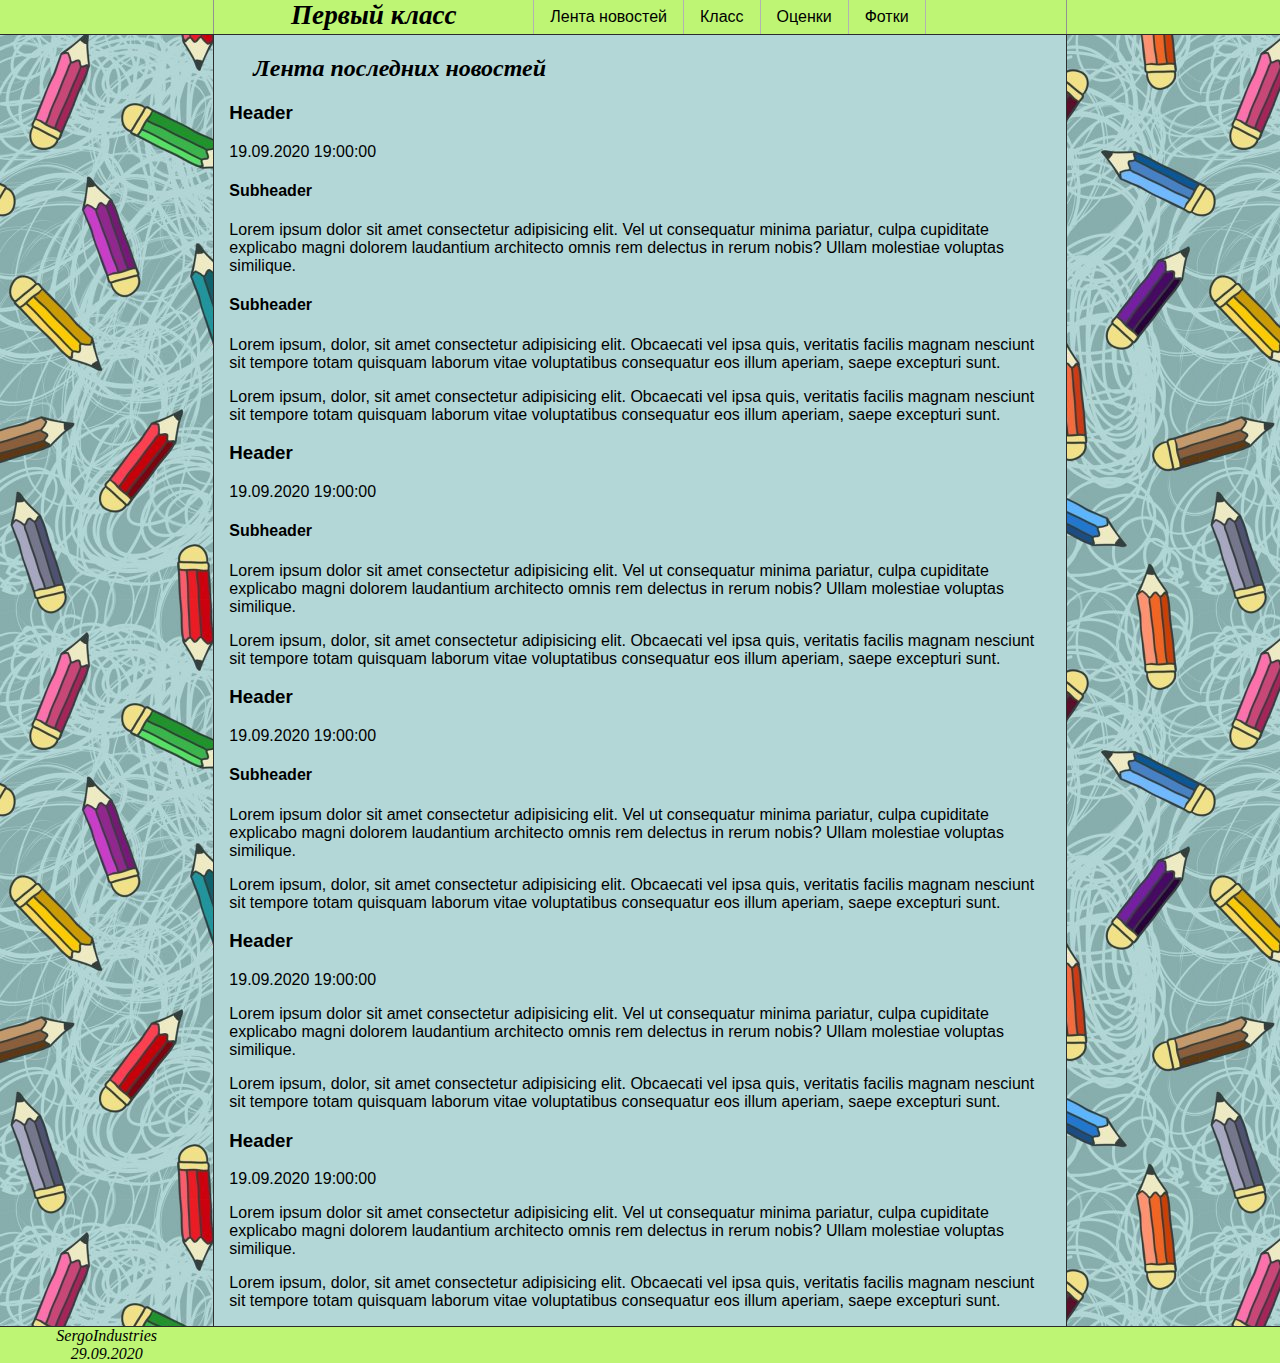
<file: index.html>
<!DOCTYPE html>
<html lang="en">
	<head>
		<meta charset="UTF-8">
		<title>Страница класса</title>
		<link rel="stylesheet" href="css/global.css">
		<script src="js/autoreload.js"></script>
	</head>

	<body class="global__body">
		<header class="global__header">
			<h1 class="global__header-logo">Первый класс</h1>

			<nav class="global__nav">
				<ul class="global__nav-list">
					<li class="global__nav-list-item">
						<a href="#">Лента новостей</a>
					</li>

					<li class="global__nav-list-item">
						<a href="#">Класс</a>
					</li>

					<li class="global__nav-list-item">
						<a href="#">Оценки</a>
					</li>

					<li class="global__nav-list-item">
						<a href="#">Фотки</a>
					</li>
				</ul>
			</nav>
		</header>

		<main class="global__main">
			<h2>Лента последних новостей</h2>

			<section class="global__main-section global__main-section-color">
				<div class="global__main-section-header">
					<h3 class="global__main-section-header-title">
						Header
					</h3>

					<span class="global__main-section-header-time">
						19.09.2020 19:00:00
					</span>
				</div>

				<div class="global__main-section-content">
					<h4>Subheader</h4>

					<p>Lorem ipsum dolor sit amet consectetur adipisicing elit. Vel ut consequatur minima pariatur, culpa cupiditate explicabo magni dolorem laudantium architecto omnis rem delectus in rerum nobis? Ullam molestiae voluptas similique.</p>

					<h4>Subheader</h4>

					<p>Lorem ipsum, dolor, sit amet consectetur adipisicing elit. Obcaecati vel ipsa quis, veritatis facilis magnam nesciunt sit tempore totam quisquam laborum vitae voluptatibus consequatur eos illum aperiam, saepe excepturi sunt.</p>

					<p>Lorem ipsum, dolor, sit amet consectetur adipisicing elit. Obcaecati vel ipsa quis, veritatis facilis magnam nesciunt sit tempore totam quisquam laborum vitae voluptatibus consequatur eos illum aperiam, saepe excepturi sunt.</p>
				</div>
			</section>

			<section class="global__main-section global__main-section-color">
				<div class="global__main-section-header">
					<h3 class="global__main-section-header-title">
						Header
					</h3>

					<span class="global__main-section-header-time">
						19.09.2020 19:00:00
					</span>
				</div>

				<div class="global__main-section-content">
					<h4>Subheader</h4>

					<p>Lorem ipsum dolor sit amet consectetur adipisicing elit. Vel ut consequatur minima pariatur, culpa cupiditate explicabo magni dolorem laudantium architecto omnis rem delectus in rerum nobis? Ullam molestiae voluptas similique.</p>
					<p>Lorem ipsum, dolor, sit amet consectetur adipisicing elit. Obcaecati vel ipsa quis, veritatis facilis magnam nesciunt sit tempore totam quisquam laborum vitae voluptatibus consequatur eos illum aperiam, saepe excepturi sunt.</p>
				</div>
			</section>

			<section class="global__main-section">
				<div class="global__main-section-header">
					<h3 class="global__main-section-header-title">
						Header
					</h3>

					<span class="global__main-section-header-time">
						19.09.2020 19:00:00
					</span>
				</div>

				<div class="global__main-section-content">
					<h4>Subheader</h4>

					<p>Lorem ipsum dolor sit amet consectetur adipisicing elit. Vel ut consequatur minima pariatur, culpa cupiditate explicabo magni dolorem laudantium architecto omnis rem delectus in rerum nobis? Ullam molestiae voluptas similique.</p>
					<p>Lorem ipsum, dolor, sit amet consectetur adipisicing elit. Obcaecati vel ipsa quis, veritatis facilis magnam nesciunt sit tempore totam quisquam laborum vitae voluptatibus consequatur eos illum aperiam, saepe excepturi sunt.</p>
				</div>
			</section>

			<section class="global__main-section">
				<div class="global__main-section-header">
					<h3 class="global__main-section-header-title">
						Header
					</h3>

					<span class="global__main-section-header-time">
						19.09.2020 19:00:00
					</span>
				</div>

				<div class="global__main-section-content">
					<p>Lorem ipsum dolor sit amet consectetur adipisicing elit. Vel ut consequatur minima pariatur, culpa cupiditate explicabo magni dolorem laudantium architecto omnis rem delectus in rerum nobis? Ullam molestiae voluptas similique.</p>
					<p>Lorem ipsum, dolor, sit amet consectetur adipisicing elit. Obcaecati vel ipsa quis, veritatis facilis magnam nesciunt sit tempore totam quisquam laborum vitae voluptatibus consequatur eos illum aperiam, saepe excepturi sunt.</p>
				</div>
			</section>

			<section class="global__main-section">
				<div class="global__main-section-header">
					<h3 class="global__main-section-header-title">
						Header
					</h3>

					<span class="global__main-section-header-time">
						19.09.2020 19:00:00
					</span>
				</div>

				<div class="global__main-section-content">
					<p>Lorem ipsum dolor sit amet consectetur adipisicing elit. Vel ut consequatur minima pariatur, culpa cupiditate explicabo magni dolorem laudantium architecto omnis rem delectus in rerum nobis? Ullam molestiae voluptas similique.</p>
					<p>Lorem ipsum, dolor, sit amet consectetur adipisicing elit. Obcaecati vel ipsa quis, veritatis facilis magnam nesciunt sit tempore totam quisquam laborum vitae voluptatibus consequatur eos illum aperiam, saepe excepturi sunt.</p>
				</div>
			</section>
		</main>

		<footer class="global__footer">
			SergoIndustries<br>
			29.09.2020
		</footer>
	</body>
</html>
</file>
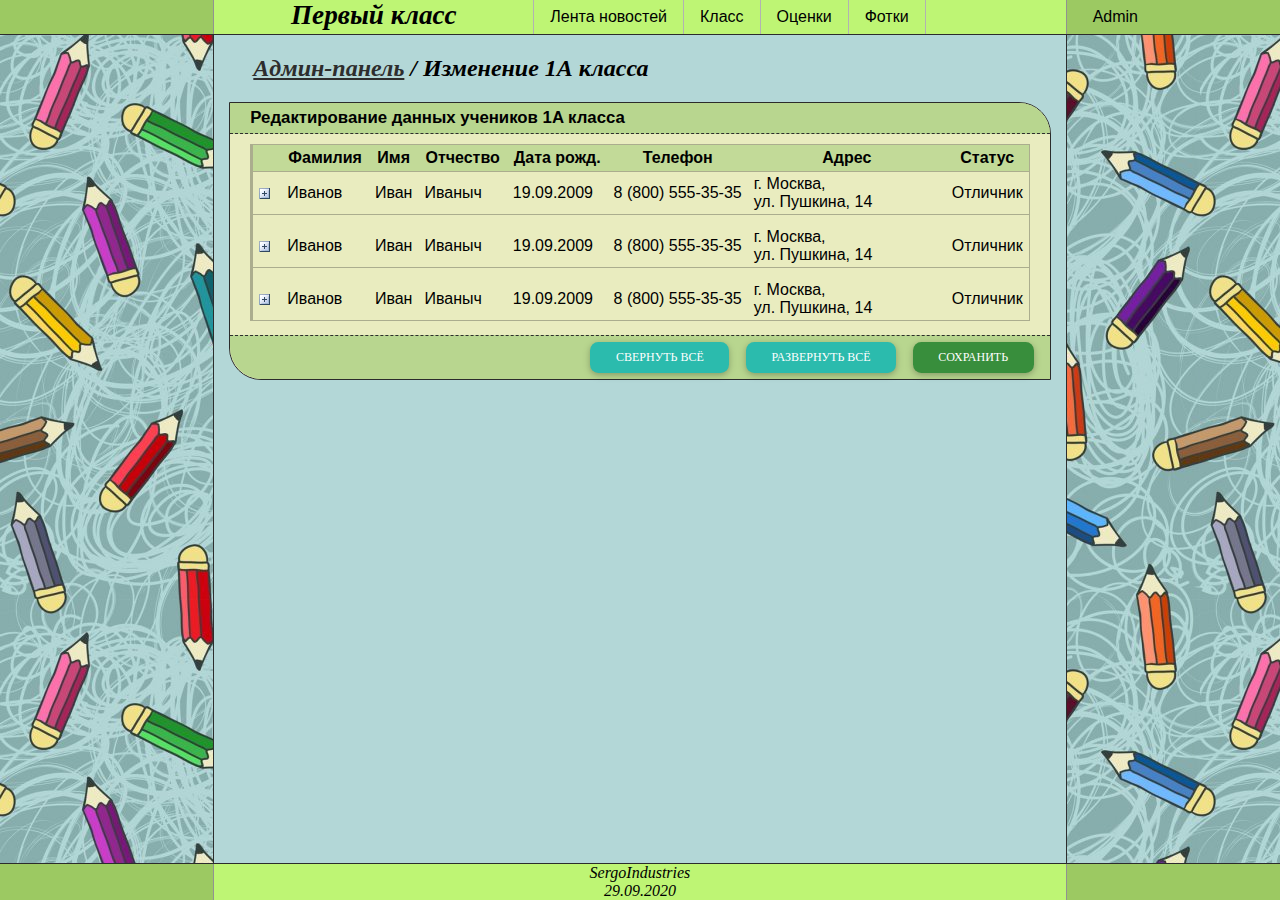
<file: admin-panel-edit.html>
<!DOCTYPE html>
<html lang="en">
	<head>
		<meta charset="UTF-8">
		<title>Страница класса</title>
		<link rel="stylesheet" href="css/global.css">
		<link rel="stylesheet" href="css/lib/buttons.css">
		<link rel="stylesheet" href="css/admin/panel-edit.css">
		<script src="js/external/jquery-3.5.1.min.js"></script>
		<script src="js/autoreload.js"></script>
	</head>

	<body class="global__body">
		<header class="global__header">
			<div class="global__header-left"></div>

			<h1 class="global__header-logo">Первый класс</h1>

			<nav class="global__nav">
				<ul class="global__nav-list">
					<li class="global__nav-list-item">
						<a href="news.html">Лента новостей</a>
					</li>

					<li class="global__nav-list-item">
						<a href="class.html">Класс</a>
					</li>

					<li class="global__nav-list-item">
						<a href="marks.html">Оценки</a>
					</li>

					<li class="global__nav-list-item">
						<a href="photos.html">Фотки</a>
					</li>
				</ul>
			</nav>

			<div class="global__header-admin">
				<ul class="global__header-admin-menu">
					<li class="global__header-admin-menu-item">
						<p class="global__header-admin-menu-item-text">Admin</p>
						
						<ul class="global__header-admin-submenu">
							<li class="global__header-admin-submenu-item">
								<a  class="global__header-admin-submenu-item-link" 
									href="admin-panel.html">
									Админ-панель
								</a>
							</li>
							
							<li class="global__header-admin-submenu-item">
								<a  class="global__header-admin-submenu-item-link" 
									href="admin-editor.html">
									Редактор
								</a>
							</li>

							<li class="global__header-admin-submenu-item">
								<a  class="global__header-admin-submenu-item-link" 
									href="admin-statistic.html">
									Статистика
								</a>
							</li>

							<li class="global__header-admin-submenu-item">
								<a  class="global__header-admin-submenu-item-link" 
									href="login.html">
									Вход в аккаунт
								</a>
							</li>

							<li class="global__header-admin-submenu-item">
								<a  class="global__header-admin-submenu-item-link" 
									href="register.html">
									Регистрация аккаунта
								</a>
							</li>
						</ul>
					</li>
				</ul>
			</div>
		</header>

		<main class="global__main admin-panel__main">
			<h2><h2><a class="global__main-link" href="admin-panel.html">Админ-панель</a> / Изменение 1А класса</h2>

			<section class="admin-panel-edit__section">
				<div class="admin-panel-edit__section-header">
					<h4 class="admin-panel-edit__section-header-title">
						Редактирование данных учеников 1A класса
					</h4>
				</div>

				<div class="admin-panel-edit__section-content">
					<table id="MyTable" class="admin-panel-edit__table">
						<tr>
							<th></th>
							<th>Фамилия</th>
							<th>Имя</th>
							<th>Отчество</th>
							<th>Дата рожд.</th>
							<th>Телефон</th>
							<th>Адрес</th>
							<th>Статус</th>
						</tr>

						<tr>
							<td>
								<label>
									<input type="checkbox">
									<a onclick="sh(this)"></a>
								</label>
							</td>
							<td contenteditable="true">Иванов</td>
							<td contenteditable="true">Иван</td>
							<td contenteditable="true">Иваныч</td>
							<td contenteditable="true">19.09.2009</td>
							<td contenteditable="true">8 (800) 555-35-35</td>
							<td contenteditable="true">г. Москва, <wbr>ул. Пушкина, 14</td>
							<td contenteditable="true">Отличник</td>
						</tr>
						<tr>
							<td colspan="8" class="node">
								<input type="checkbox">

								<table class="admin-panel-edit__subtable">
									<tr>
										<th>Фамилия мамы</th>
										<th>Имя мамы</th>
										<th>Отчество мамы</th>
										<th>Тел. мамы</th>
										<th>Работа мамы</th>
									</tr>

									<tr>
										<td contenteditable="true">Иванова</td>
										<td contenteditable="true">Екатерина</td>
										<td contenteditable="true">Андреевна</td>
										<td contenteditable="true">8 (900) 123-45-67</td>
										<td contenteditable="true">Учитель русского в школе 42</td>
									</tr>

									<tr>
										<th>Фамилия папы</th>
										<th>Имя папы</th>
										<th>Отчество папы</th>
										<th>Тел. папы</th>
										<th>Работа папы</th>
									</tr>

									<tr>
										<td contenteditable="true">Иванов</td>
										<td contenteditable="true">Иван</td>
										<td contenteditable="true">Алексеевич</td>
										<td contenteditable="true">8 (900) 764-43-21</td>
										<td contenteditable="true">Учитель труда в школе 42</td>
									</tr>
								</table>
							</td>
						</tr>


						<tr>
							<td>
								<label>
									<input type="checkbox">
									<a onclick="sh(this)"></a>
								</label>
							</td>
							<td contenteditable="true">Иванов</td>
							<td contenteditable="true">Иван</td>
							<td contenteditable="true">Иваныч</td>
							<td contenteditable="true">19.09.2009</td>
							<td contenteditable="true">8 (800) 555-35-35</td>
							<td contenteditable="true">г. Москва, <wbr>ул. Пушкина, 14</td>
							<td contenteditable="true">Отличник</td>
						</tr>
						<tr>
							<td colspan="8" class="node">
								<input type="checkbox">

								<table class="admin-panel-edit__subtable">
									<tr>
										<th>Фамилия мамы</th>
										<th>Имя мамы</th>
										<th>Отчество мамы</th>
										<th>Тел. мамы</th>
										<th>Работа мамы</th>
									</tr>

									<tr>
										<td contenteditable="true">Иванова</td>
										<td contenteditable="true">Екатерина</td>
										<td contenteditable="true">Андреевна</td>
										<td contenteditable="true">8 (900) 123-45-67</td>
										<td contenteditable="true">Учитель русского в школе 42</td>
									</tr>

									<tr>
										<th>Фамилия папы</th>
										<th>Имя папы</th>
										<th>Отчество папы</th>
										<th>Тел. папы</th>
										<th>Работа папы</th>
									</tr>

									<tr>
										<td contenteditable="true">Иванов</td>
										<td contenteditable="true">Иван</td>
										<td contenteditable="true">Алексеевич</td>
										<td contenteditable="true">8 (900) 764-43-21</td>
										<td contenteditable="true">Учитель труда в школе 42</td>
									</tr>
								</table>
							</td>
						</tr>

						<tr>
							<td>
								<label>
									<input type="checkbox">
									<a onclick="sh(this)"></a>
								</label>
							</td>
							<td contenteditable="true">Иванов</td>
							<td contenteditable="true">Иван</td>
							<td contenteditable="true">Иваныч</td>
							<td contenteditable="true">19.09.2009</td>
							<td contenteditable="true">8 (800) 555-35-35</td>
							<td contenteditable="true">г. Москва, <wbr>ул. Пушкина, 14</td>
							<td contenteditable="true">Отличник</td>
						</tr>
						<tr>
							<td colspan="8" class="node">
								<input type="checkbox">

								<table class="admin-panel-edit__subtable">
									<tr>
										<th>Фамилия мамы</th>
										<th>Имя мамы</th>
										<th>Отчество мамы</th>
										<th>Тел. мамы</th>
										<th>Работа мамы</th>
									</tr>

									<tr>
										<td contenteditable="true">Иванова</td>
										<td contenteditable="true">Екатерина</td>
										<td contenteditable="true">Андреевна</td>
										<td contenteditable="true">8 (900) 123-45-67</td>
										<td contenteditable="true">Учитель русского в школе 42</td>
									</tr>

									<tr>
										<th>Фамилия папы</th>
										<th>Имя папы</th>
										<th>Отчество папы</th>
										<th>Тел. папы</th>
										<th>Работа папы</th>
									</tr>

									<tr>
										<td contenteditable="true">Иванов</td>
										<td contenteditable="true">Иван</td>
										<td contenteditable="true">Алексеевич</td>
										<td contenteditable="true">8 (900) 764-43-21</td>
										<td contenteditable="true">Учитель труда в школе 42</td>
									</tr>
								</table>
							</td>
						</tr>
					</table>

					<script>
						function sh(el) {
							var row = el.parentNode.parentNode.parentNode;
							var nextRow = row.parentNode.rows[row.rowIndex + 1];
							var chk = nextRow.querySelector('td > input');
							chk.checked = !chk.checked;
						}
						
						function SwapAll(b) {
							var tbl = document.getElementById('MyTable');
							var chks = tbl.getElementsByTagName('input');
							for (var i=0; i<chks.length; i++) {
								chks[i].checked = b;
							}
						}
					</script>
				</div>

				<div class="admin-panel-edit__section-buttons">
					<button class="btn btn-sm btn-rounded btn-default"
							onclick="SwapAll(false)">
						Cвернуть всё
					</button>

					<button class="btn btn-sm btn-rounded btn-default"
							onclick="SwapAll(true)">
						Развернуть всё
					</button>

					<button class="btn btn-sm btn-rounded btn-green">
						Сохранить
					</button>
				</div>
			</section>
		</main>

		<footer class="global__footer">
			<div class="global__footer-left"></div>

			<div class="global__footer-content">
				SergoIndustries<br>
				29.09.2020
			</div>

			<div class="global__footer-right"></div>
		</footer>

		<script src="js/collapse.js"></script>
	</body>
</html>
</file>
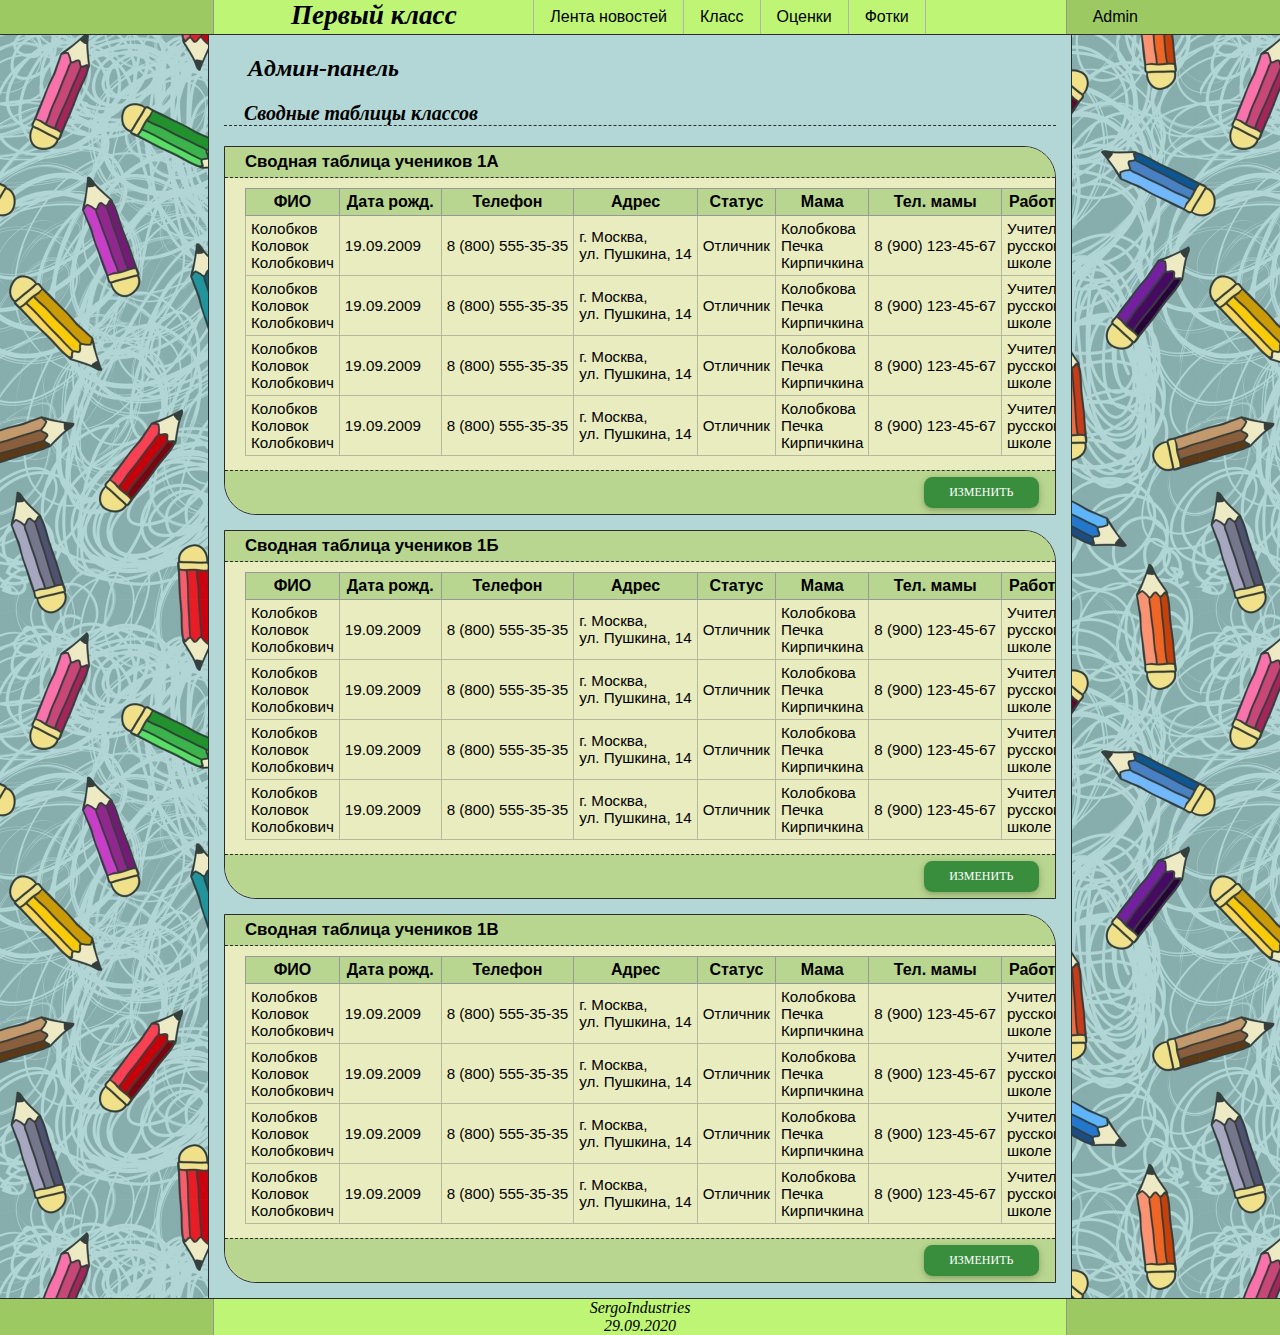
<file: admin-panel.html>
<!DOCTYPE html>
<html lang="en">
	<head>
		<meta charset="UTF-8">
		<title>Страница класса</title>
		<link rel="stylesheet" href="css/global.css">
		<link rel="stylesheet" href="css/lib/buttons.css">
		<link rel="stylesheet" href="css/admin/panel.css">
		<script src="js/external/jquery-3.5.1.min.js"></script>
		<script src="js/autoreload.js"></script>
	</head>

	<body class="global__body">
		<header class="global__header">
			<div class="global__header-left"></div>

			<h1 class="global__header-logo">Первый класс</h1>

			<nav class="global__nav">
				<ul class="global__nav-list">
					<li class="global__nav-list-item">
						<a href="news.html">Лента новостей</a>
					</li>

					<li class="global__nav-list-item">
						<a href="class.html">Класс</a>
					</li>

					<li class="global__nav-list-item">
						<a href="marks.html">Оценки</a>
					</li>

					<li class="global__nav-list-item">
						<a href="photos.html">Фотки</a>
					</li>
				</ul>
			</nav>

			<div class="global__header-admin">
				<ul class="global__header-admin-menu">
					<li class="global__header-admin-menu-item">
						<p class="global__header-admin-menu-item-text">Admin</p>
						
						<ul class="global__header-admin-submenu">
							<li class="global__header-admin-submenu-item">
								<a  class="global__header-admin-submenu-item-link" 
									href="admin-panel.html">
									Админ-панель
								</a>
							</li>
							
							<li class="global__header-admin-submenu-item">
								<a  class="global__header-admin-submenu-item-link" 
									href="admin-editor.html">
									Редактор
								</a>
							</li>

							<li class="global__header-admin-submenu-item">
								<a  class="global__header-admin-submenu-item-link" 
									href="admin-statistic.html">
									Статистика
								</a>
							</li>

							<li class="global__header-admin-submenu-item">
								<a  class="global__header-admin-submenu-item-link" 
									href="login.html">
									Вход в аккаунт
								</a>
							</li>

							<li class="global__header-admin-submenu-item">
								<a  class="global__header-admin-submenu-item-link" 
									href="register.html">
									Регистрация аккаунта
								</a>
							</li>
						</ul>
					</li>
				</ul>
			</div>
		</header>

		<main class="global__main admin-panel__main">
			<h2>Админ-панель</h2>

			<h3 class="global__main-subheader">Сводные таблицы классов</h3>

			<section class="admin-panel__section">
				<div class="admin-panel__section-header script__collapse-trigger">
					<h4 class="admin-panel__section-header-title">
						Сводная таблица учеников 1A
					</h4>
				</div>

				<div class="admin-panel__section-content script__collapse-block">
					<table class="admin-panel__table-students">
						<thead>
							<tr>
								<th>ФИО</th>
								<th>Дата рожд.</th>
								<th>Телефон</th>
								<th>Адрес</th>
								<th>Статус</th>
								<th>Мама</th>
								<th>Тел. мамы</th>
								<th>Работа мамы</th>
								<th>Папа</th>
								<th>Тел. папы</th>
								<th>Работа папы</th>
							</tr>
						</thead>

						<tbody>
							<tr>
								<td class="special__wraps-wrap">Колобков Коловок Колобкович</td>
								<td>19.09.2009</td>
								<td>8 (800) 555-35-35</td>
								<td>г. Москва, <wbr>ул. Пушкина, 14</td>
								<td>Отличник</td>
								<td class="special__wraps-wrap">Колобкова Печка Кирпичкина</td>
								<td>8 (900) 123-45-67</td>
								<td class="special__wraps-wrap">Учитель русского в школе 42</td>
								<td class="special__wraps-wrap">Колобков Уголь Древесин</td>
								<td>8 (900) 764-43-21</td>
								<td class="special__wraps-wrap">Учитель труда в школе 42</td>
							</tr>

							<tr>
								<td class="special__wraps-wrap">Колобков Коловок Колобкович</td>
								<td>19.09.2009</td>
								<td>8 (800) 555-35-35</td>
								<td>г. Москва, <wbr>ул. Пушкина, 14</td>
								<td>Отличник</td>
								<td class="special__wraps-wrap">Колобкова Печка Кирпичкина</td>
								<td>8 (900) 123-45-67</td>
								<td class="special__wraps-wrap">Учитель русского в школе 42</td>
								<td class="special__wraps-wrap">Колобков Уголь Древесин</td>
								<td>8 (900) 764-43-21</td>
								<td class="special__wraps-wrap">Учитель труда в школе 42</td>
							</tr>

							<tr>
								<td class="special__wraps-wrap">Колобков Коловок Колобкович</td>
								<td>19.09.2009</td>
								<td>8 (800) 555-35-35</td>
								<td>г. Москва, <wbr>ул. Пушкина, 14</td>
								<td>Отличник</td>
								<td class="special__wraps-wrap">Колобкова Печка Кирпичкина</td>
								<td>8 (900) 123-45-67</td>
								<td class="special__wraps-wrap">Учитель русского в школе 42</td>
								<td class="special__wraps-wrap">Колобков Уголь Древесин</td>
								<td>8 (900) 764-43-21</td>
								<td class="special__wraps-wrap">Учитель труда в школе 42</td>
							</tr>

							<tr>
								<td class="special__wraps-wrap">Колобков Коловок Колобкович</td>
								<td>19.09.2009</td>
								<td>8 (800) 555-35-35</td>
								<td>г. Москва, <wbr>ул. Пушкина, 14</td>
								<td>Отличник</td>
								<td class="special__wraps-wrap">Колобкова Печка Кирпичкина</td>
								<td>8 (900) 123-45-67</td>
								<td class="special__wraps-wrap">Учитель русского в школе 42</td>
								<td class="special__wraps-wrap">Колобков Уголь Древесин</td>
								<td>8 (900) 764-43-21</td>
								<td class="special__wraps-wrap">Учитель труда в школе 42</td>
							</tr>
						</tbody>
					</table>
				</div>

				<div class="admin-panel__section-buttons">
					<a class="btn btn-sm btn-rounded btn-green"
					   href="admin-panel-edit.html">
						Изменить
					</a>
				</div>
			</section>

			<section class="admin-panel__section">
				<div class="admin-panel__section-header script__collapse-trigger">
					<h4 class="admin-panel__section-header-title">
						Сводная таблица учеников 1Б
					</h4>
				</div>

				<div class="admin-panel__section-content script__collapse-block">
					<table class="admin-panel__table-students">
						<thead>
							<tr>
								<th>ФИО</th>
								<th>Дата рожд.</th>
								<th>Телефон</th>
								<th>Адрес</th>
								<th>Статус</th>
								<th>Мама</th>
								<th>Тел. мамы</th>
								<th>Работа мамы</th>
								<th>Папа</th>
								<th>Тел. папы</th>
								<th>Работа папы</th>
							</tr>
						</thead>

						<tbody>
							<tr>
								<td class="special__wraps-wrap">Колобков Коловок Колобкович</td>
								<td>19.09.2009</td>
								<td>8 (800) 555-35-35</td>
								<td>г. Москва, <wbr>ул. Пушкина, 14</td>
								<td>Отличник</td>
								<td class="special__wraps-wrap">Колобкова Печка Кирпичкина</td>
								<td>8 (900) 123-45-67</td>
								<td class="special__wraps-wrap">Учитель русского в школе 42</td>
								<td class="special__wraps-wrap">Колобков Уголь Древесин</td>
								<td>8 (900) 764-43-21</td>
								<td class="special__wraps-wrap">Учитель труда в школе 42</td>
							</tr>

							<tr>
								<td class="special__wraps-wrap">Колобков Коловок Колобкович</td>
								<td>19.09.2009</td>
								<td>8 (800) 555-35-35</td>
								<td>г. Москва, <wbr>ул. Пушкина, 14</td>
								<td>Отличник</td>
								<td class="special__wraps-wrap">Колобкова Печка Кирпичкина</td>
								<td>8 (900) 123-45-67</td>
								<td class="special__wraps-wrap">Учитель русского в школе 42</td>
								<td class="special__wraps-wrap">Колобков Уголь Древесин</td>
								<td>8 (900) 764-43-21</td>
								<td class="special__wraps-wrap">Учитель труда в школе 42</td>
							</tr>

							<tr>
								<td class="special__wraps-wrap">Колобков Коловок Колобкович</td>
								<td>19.09.2009</td>
								<td>8 (800) 555-35-35</td>
								<td>г. Москва, <wbr>ул. Пушкина, 14</td>
								<td>Отличник</td>
								<td class="special__wraps-wrap">Колобкова Печка Кирпичкина</td>
								<td>8 (900) 123-45-67</td>
								<td class="special__wraps-wrap">Учитель русского в школе 42</td>
								<td class="special__wraps-wrap">Колобков Уголь Древесин</td>
								<td>8 (900) 764-43-21</td>
								<td class="special__wraps-wrap">Учитель труда в школе 42</td>
							</tr>

							<tr>
								<td class="special__wraps-wrap">Колобков Коловок Колобкович</td>
								<td>19.09.2009</td>
								<td>8 (800) 555-35-35</td>
								<td>г. Москва, <wbr>ул. Пушкина, 14</td>
								<td>Отличник</td>
								<td class="special__wraps-wrap">Колобкова Печка Кирпичкина</td>
								<td>8 (900) 123-45-67</td>
								<td class="special__wraps-wrap">Учитель русского в школе 42</td>
								<td class="special__wraps-wrap">Колобков Уголь Древесин</td>
								<td>8 (900) 764-43-21</td>
								<td class="special__wraps-wrap">Учитель труда в школе 42</td>
							</tr>
						</tbody>
					</table>
				</div>

				<div class="admin-panel__section-buttons">
					<a class="btn btn-sm btn-rounded btn-green"
					   href="admin-panel-edit.html">
						Изменить
					</a>
				</div>
			</section>

			<section class="admin-panel__section">
				<div class="admin-panel__section-header script__collapse-trigger">
					<h4 class="admin-panel__section-header-title">
						Сводная таблица учеников 1В
					</h4>
				</div>

				<div class="admin-panel__section-content script__collapse-block">
					<table class="admin-panel__table-students">
						<thead>
							<tr>
								<th>ФИО</th>
								<th>Дата рожд.</th>
								<th>Телефон</th>
								<th>Адрес</th>
								<th>Статус</th>
								<th>Мама</th>
								<th>Тел. мамы</th>
								<th>Работа мамы</th>
								<th>Папа</th>
								<th>Тел. папы</th>
								<th>Работа папы</th>
							</tr>
						</thead>

						<tbody>
							<tr>
								<td class="special__wraps-wrap">Колобков Коловок Колобкович</td>
								<td>19.09.2009</td>
								<td>8 (800) 555-35-35</td>
								<td>г. Москва, <wbr>ул. Пушкина, 14</td>
								<td>Отличник</td>
								<td class="special__wraps-wrap">Колобкова Печка Кирпичкина</td>
								<td>8 (900) 123-45-67</td>
								<td class="special__wraps-wrap">Учитель русского в школе 42</td>
								<td class="special__wraps-wrap">Колобков Уголь Древесин</td>
								<td>8 (900) 764-43-21</td>
								<td class="special__wraps-wrap">Учитель труда в школе 42</td>
							</tr>

							<tr>
								<td class="special__wraps-wrap">Колобков Коловок Колобкович</td>
								<td>19.09.2009</td>
								<td>8 (800) 555-35-35</td>
								<td>г. Москва, <wbr>ул. Пушкина, 14</td>
								<td>Отличник</td>
								<td class="special__wraps-wrap">Колобкова Печка Кирпичкина</td>
								<td>8 (900) 123-45-67</td>
								<td class="special__wraps-wrap">Учитель русского в школе 42</td>
								<td class="special__wraps-wrap">Колобков Уголь Древесин</td>
								<td>8 (900) 764-43-21</td>
								<td class="special__wraps-wrap">Учитель труда в школе 42</td>
							</tr>

							<tr>
								<td class="special__wraps-wrap">Колобков Коловок Колобкович</td>
								<td>19.09.2009</td>
								<td>8 (800) 555-35-35</td>
								<td>г. Москва, <wbr>ул. Пушкина, 14</td>
								<td>Отличник</td>
								<td class="special__wraps-wrap">Колобкова Печка Кирпичкина</td>
								<td>8 (900) 123-45-67</td>
								<td class="special__wraps-wrap">Учитель русского в школе 42</td>
								<td class="special__wraps-wrap">Колобков Уголь Древесин</td>
								<td>8 (900) 764-43-21</td>
								<td class="special__wraps-wrap">Учитель труда в школе 42</td>
							</tr>

							<tr>
								<td class="special__wraps-wrap">Колобков Коловок Колобкович</td>
								<td>19.09.2009</td>
								<td>8 (800) 555-35-35</td>
								<td>г. Москва, <wbr>ул. Пушкина, 14</td>
								<td>Отличник</td>
								<td class="special__wraps-wrap">Колобкова Печка Кирпичкина</td>
								<td>8 (900) 123-45-67</td>
								<td class="special__wraps-wrap">Учитель русского в школе 42</td>
								<td class="special__wraps-wrap">Колобков Уголь Древесин</td>
								<td>8 (900) 764-43-21</td>
								<td class="special__wraps-wrap">Учитель труда в школе 42</td>
							</tr>
						</tbody>
					</table>
				</div>

				<div class="admin-panel__section-buttons">
					<a class="btn btn-sm btn-rounded btn-green"
					   href="admin-panel-edit.html">
						Изменить
					</a>
				</div>
			</section>
		</main>

		<footer class="global__footer">
			<div class="global__footer-left"></div>

			<div class="global__footer-content">
				SergoIndustries<br>
				29.09.2020
			</div>

			<div class="global__footer-right"></div>
		</footer>

		<script src="js/collapse.js"></script>
	</body>
</html>
</file>
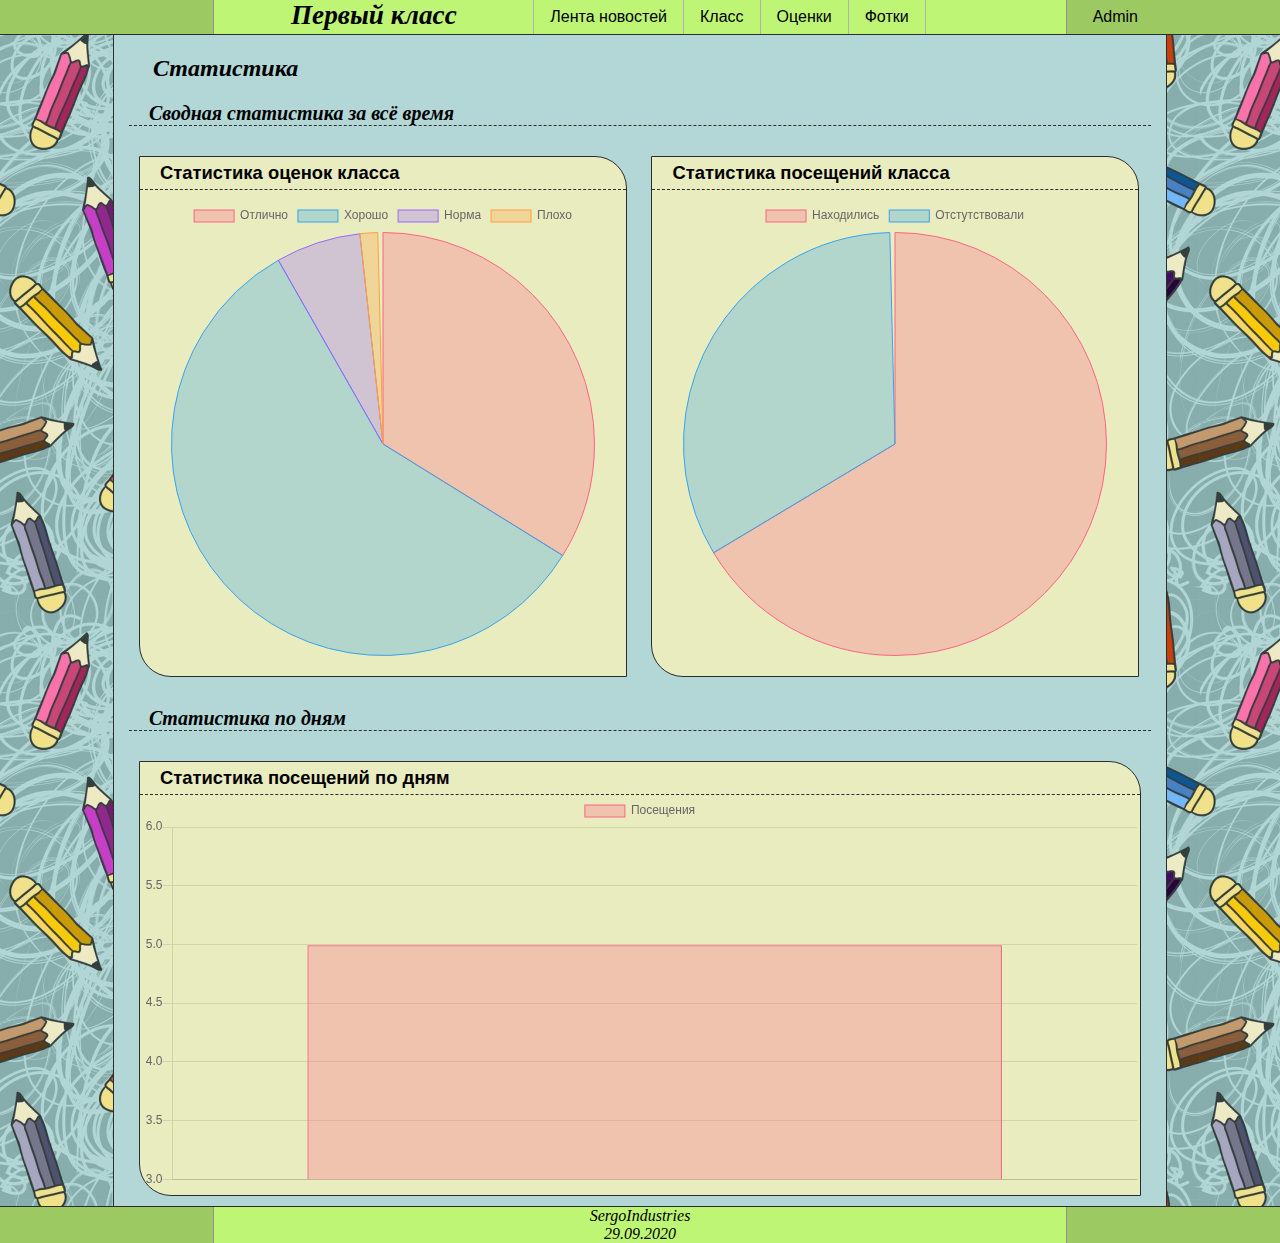
<file: admin-statistic.html>
<!DOCTYPE html>
<html lang="en">
	<head>
		<meta charset="UTF-8">
		<title>Страница класса</title>
		<link rel="stylesheet" href="css/global.css">
		<link rel="stylesheet" href="css/lib/Chart.css">
		<link rel="stylesheet" href="css/admin/statistic.css">
		<script src="js/autoreload.js"></script>
		<script src="js/lib/Chart.js"></script>
	</head>

	<body class="global__body">
		<header class="global__header">
			<div class="global__header-left"></div>

			<h1 class="global__header-logo">Первый класс</h1>

			<nav class="global__nav">
				<ul class="global__nav-list">
					<li class="global__nav-list-item">
						<a href="news.html">Лента новостей</a>
					</li>

					<li class="global__nav-list-item">
						<a href="class.html">Класс</a>
					</li>

					<li class="global__nav-list-item">
						<a href="marks.html">Оценки</a>
					</li>

					<li class="global__nav-list-item">
						<a href="photos.html">Фотки</a>
					</li>
				</ul>
			</nav>

			<div class="global__header-admin">
				<ul class="global__header-admin-menu">
					<li class="global__header-admin-menu-item">
						<p class="global__header-admin-menu-item-text">Admin</p>
						
						<ul class="global__header-admin-submenu">
							<li class="global__header-admin-submenu-item">
								<a  class="global__header-admin-submenu-item-link" 
									href="admin-panel.html">
									Админ-панель
								</a>
							</li>
							
							<li class="global__header-admin-submenu-item">
								<a  class="global__header-admin-submenu-item-link" 
									href="admin-panel.html">
									Редактор
								</a>
							</li>

							<li class="global__header-admin-submenu-item">
								<a  class="global__header-admin-submenu-item-link" 
									href="admin-statistic.html">
									Статистика
								</a>
							</li>

							<li class="global__header-admin-submenu-item">
								<a  class="global__header-admin-submenu-item-link" 
									href="login.html">
									Вход в аккаунт
								</a>
							</li>

							<li class="global__header-admin-submenu-item">
								<a  class="global__header-admin-submenu-item-link" 
									href="register.html">
									Регистрация аккаунта
								</a>
							</li>
						</ul>
					</li>
				</ul>
			</div>
		</header>

		<main class="global__main admin-statistic__main">
			<h2 class="global__main-header">Статистика</h2>

			<h3 class="global__main-subheader">Сводная статистика за всё время</h3>

			<section class="admin-statistic__section admin-statistic__section-half">
				<div class="admin-statistic__section-header">
					<h3 class="admin-statistic__section-header-title">
						Статистика оценок класса
					</h3>
				</div>

				<canvas id="marksPieChart" width="400" height="400"></canvas>
			</section>

			<section class="admin-statistic__section admin-statistic__section-half">
				<div class="admin-statistic__section-header">
					<h3 class="admin-statistic__section-header-title">
						Статистика посещений класса
					</h3>
				</div>

				<canvas id="visitsPieChart" width="400" height="400"></canvas>
			</section>

			<h3 class="global__main-subheader">Cтатистика по дням</h3>

			<section class="admin-statistic__section">
				<div class="admin-statistic__section-header">
					<h3 class="admin-statistic__section-header-title">
						Статистика посещений по дням
					</h3>
				</div>

				<canvas id="visitsBarChart" width="1000" height="400"></canvas>
			</section>
		</main>

		<footer class="global__footer">
			<div class="global__footer-left"></div>

			<div class="global__footer-content">
				SergoIndustries<br>
				29.09.2020
			</div>

			<div class="global__footer-right"></div>
		</footer>

		<script src="js/admin/statistic.js"></script>
	</body>
</html>
</file>
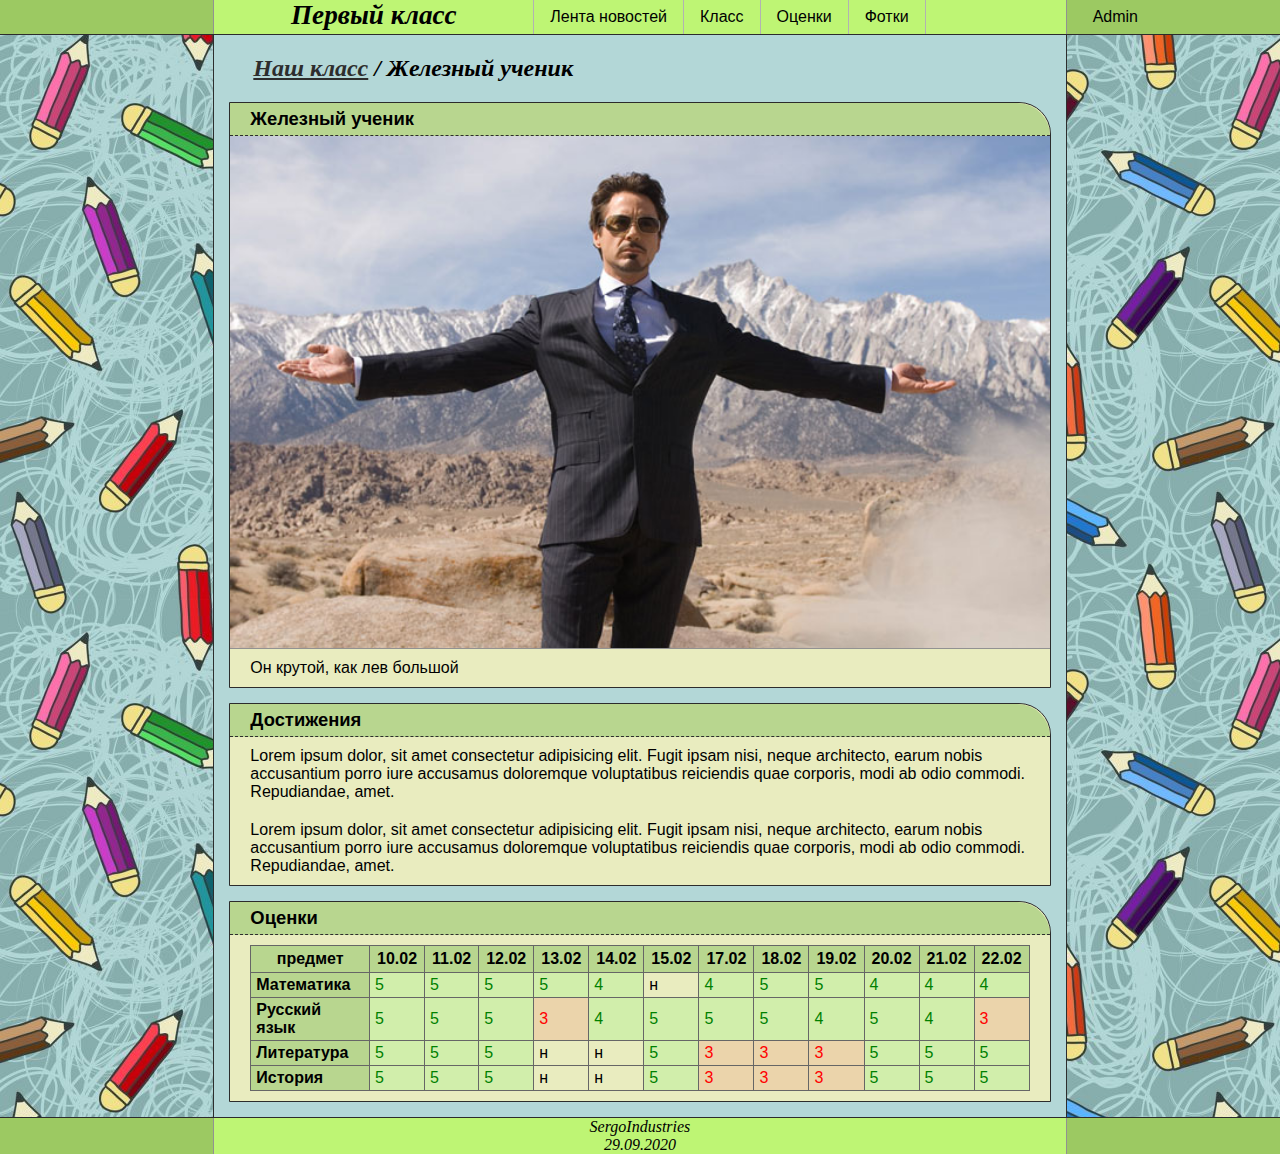
<file: child.html>
<!DOCTYPE html>
<html lang="en">
	<head>
		<meta charset="UTF-8">
		<title>Страница класса</title>
		<link rel="stylesheet" href="css/global.css">
		<link rel="stylesheet" href="css/page/child.css">
		<script src="js/autoreload.js"></script>
	</head>

	<body class="global__body">
		<header class="global__header">
			<div class="global__header-left"></div>

			<h1 class="global__header-logo">Первый класс</h1>

			<nav class="global__nav">
				<ul class="global__nav-list">
					<li class="global__nav-list-item">
						<a href="news.html">Лента новостей</a>
					</li>

					<li class="global__nav-list-item">
						<a href="class.html">Класс</a>
					</li>

					<li class="global__nav-list-item">
						<a href="marks.html">Оценки</a>
					</li>

					<li class="global__nav-list-item">
						<a href="photos.html">Фотки</a>
					</li>
				</ul>
			</nav>
			
			<div class="global__header-admin">
				<ul class="global__header-admin-menu">
					<li class="global__header-admin-menu-item">
						<p class="global__header-admin-menu-item-text">Admin</p>
						
						<ul class="global__header-admin-submenu">
							<li class="global__header-admin-submenu-item">
								<a  class="global__header-admin-submenu-item-link" 
									href="admin-panel.html">
									Админ-панель
								</a>
							</li>
							
							<li class="global__header-admin-submenu-item">
								<a  class="global__header-admin-submenu-item-link" 
									href="admin-editor.html">
									Редактор
								</a>
							</li>

							<li class="global__header-admin-submenu-item">
								<a  class="global__header-admin-submenu-item-link" 
									href="admin-statistic.html">
									Статистика
								</a>
							</li>

							<li class="global__header-admin-submenu-item">
								<a  class="global__header-admin-submenu-item-link" 
									href="login.html">
									Вход в аккаунт
								</a>
							</li>

							<li class="global__header-admin-submenu-item">
								<a  class="global__header-admin-submenu-item-link" 
									href="register.html">
									Регистрация аккаунта
								</a>
							</li>
						</ul>
					</li>
				</ul>
			</div>
		</header>

		<main class="global__main">
			<h2><a class="global__main-link" href="class.html">Наш класс</a> / Железный ученик</h2>

			<section class="child__section child__section-description">
				<h3 class="child__section-title">
					Железный ученик
				</h3>

				<img class="child__section-description-image" src="img/man.jpeg" alt="Железный ученик">

				<p class="child__section-text">
					Он крутой, как лев большой
				</p>
			</section>

			<section class="child__section child__section-content">
				<h3 class="child__section-title">
					Достижения
				</h3>

				<p class="child__section-text">
					Lorem ipsum dolor, sit amet consectetur adipisicing elit. Fugit ipsam nisi, neque architecto, earum nobis accusantium porro iure accusamus doloremque voluptatibus reiciendis quae corporis, modi ab odio commodi. Repudiandae, amet.
				</p>

				<p class="child__section-text">
					Lorem ipsum dolor, sit amet consectetur adipisicing elit. Fugit ipsam nisi, neque architecto, earum nobis accusantium porro iure accusamus doloremque voluptatibus reiciendis quae corporis, modi ab odio commodi. Repudiandae, amet.
				</p>
			</section>

			<section class="child__section child__section-marks">
				<h3 class="child__section-title">
					Оценки
				</h3>

				<table class="child__section-marks-table">
					<thead>
						<tr>
							<th>предмет</th>
							<th>10.02</th>
							<th>11.02</th>
							<th>12.02</th>
							<th>13.02</th>
							<th>14.02</th>
							<th>15.02</th>
							<th>17.02</th>
							<th>18.02</th>
							<th>19.02</th>
							<th>20.02</th>
							<th>21.02</th>
							<th>22.02</th>
						</tr>	
					</thead>

					<tbody>
						<tr>
							<td>Математика</td>
							<td class="special__marks-good">5</td>
							<td class="special__marks-good">5</td>
							<td class="special__marks-good">5</td>
							<td class="special__marks-good">5</td>
							<td class="special__marks-good">4</td>
							<td>н</td>
							<td class="special__marks-good">4</td>
							<td class="special__marks-good">5</td>
							<td class="special__marks-good">5</td>
							<td class="special__marks-good">4</td>
							<td class="special__marks-good">4</td>
							<td class="special__marks-good">4</td>
						</tr>

						<tr>
							<td>Русский язык</td>
							<td class="special__marks-good">5</td>
							<td class="special__marks-good">5</td>
							<td class="special__marks-good">5</td>
							<td class="special__marks-bad">3</td>
							<td class="special__marks-good">4</td>
							<td class="special__marks-good">5</td>
							<td class="special__marks-good">5</td>
							<td class="special__marks-good">5</td>
							<td class="special__marks-good">4</td>
							<td class="special__marks-good">5</td>
							<td class="special__marks-good">4</td>
							<td class="special__marks-bad">3</td>
						</tr>

						<tr>
							<td>Литература</td>
							<td class="special__marks-good">5</td>
							<td class="special__marks-good">5</td>
							<td class="special__marks-good">5</td>
							<td>н</td>
							<td>н</td>
							<td class="special__marks-good">5</td>
							<td class="special__marks-bad">3</td>
							<td class="special__marks-bad">3</td>
							<td class="special__marks-bad">3</td>
							<td class="special__marks-good">5</td>
							<td class="special__marks-good">5</td>
							<td class="special__marks-good">5</td>
						</tr>

						<tr>
							<td>История</td>
							<td class="special__marks-good">5</td>
							<td class="special__marks-good">5</td>
							<td class="special__marks-good">5</td>
							<td>н</td>
							<td>н</td>
							<td class="special__marks-good">5</td>
							<td class="special__marks-bad">3</td>
							<td class="special__marks-bad">3</td>
							<td class="special__marks-bad">3</td>
							<td class="special__marks-good">5</td>
							<td class="special__marks-good">5</td>
							<td class="special__marks-good">5</td>
						</tr>
					</tbody>
				</table>
			</section>
		</main>

		<footer class="global__footer">
			<div class="global__footer-left"></div>

			<div class="global__footer-content">
				SergoIndustries<br>
				29.09.2020
			</div>

			<div class="global__footer-right"></div>
		</footer>
	</body>
</html>
</file>
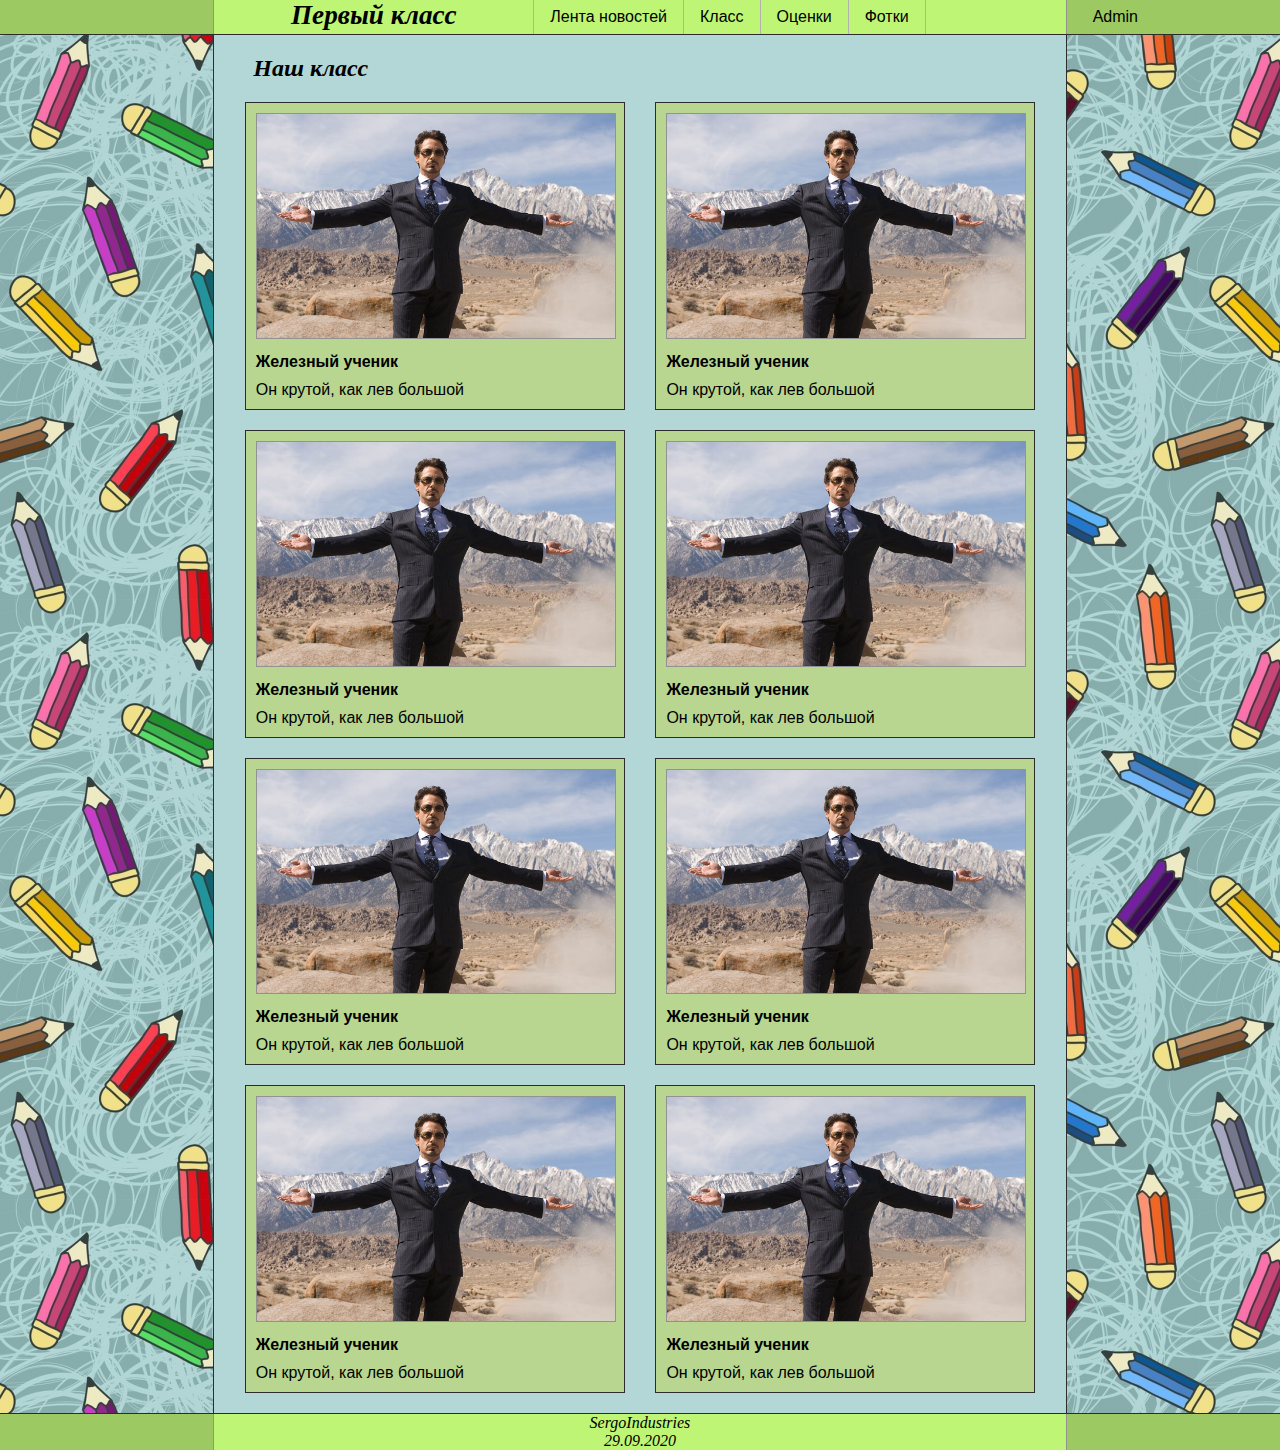
<file: class.html>
<!DOCTYPE html>
<html lang="en">
	<head>
		<meta charset="UTF-8">
		<title>Страница класса</title>
		<link rel="stylesheet" href="css/global.css">
		<link rel="stylesheet" href="css/page-class.css">
		<script src="js/autoreload.js"></script>
	</head>

	<body class="global__body">
		<header class="global__header">
			<div class="global__header-left"></div>

			<h1 class="global__header-logo">Первый класс</h1>

			<nav class="global__nav">
				<ul class="global__nav-list">
					<li class="global__nav-list-item">
						<a href="news.html">Лента новостей</a>
					</li>

					<li class="global__nav-list-item">
						<a href="class.html">Класс</a>
					</li>

					<li class="global__nav-list-item">
						<a href="marks.html">Оценки</a>
					</li>

					<li class="global__nav-list-item">
						<a href="photos.html">Фотки</a>
					</li>
				</ul>
			</nav>
			
			<div class="global__header-admin">
				<ul class="global__header-admin-menu">
					<li class="global__header-admin-menu-item">
						<p class="global__header-admin-menu-item-text">Admin</p>
						
						<ul class="global__header-admin-submenu">
							<li class="global__header-admin-submenu-item">
								<a  class="global__header-admin-submenu-item-link" 
									href="admin-panel.html">
									Админ-панель
								</a>
							</li>
							
							<li class="global__header-admin-submenu-item">
								<a  class="global__header-admin-submenu-item-link" 
									href="admin-panel.html">
									Редактор
								</a>
							</li>

							<li class="global__header-admin-submenu-item">
								<a  class="global__header-admin-submenu-item-link" 
									href="admin-statistic.html">
									Статистика
								</a>
							</li>
						</ul>
					</li>
				</ul>
			</div>
		</header>

		<main class="global__main">
			<h2>Наш класс</h2>

			<section class="class__section">
				<div class="class__section-item">
					<a class="class__section-item-link" href="child.html">
						<img class="class__section-item-image" src="img/man.jpeg" alt="Железный ученик">

						<p class="class__section-item-name">
							Железный ученик
						</p>

						<p class="class__section-item-text">
							Он крутой, как лев большой
						</p>
					</a>
				</div>

				<div class="class__section-item">
					<a class="class__section-item-link" href="child.html">
						<img class="class__section-item-image" src="img/man.jpeg" alt="Железный ученик">

						<p class="class__section-item-name">
							Железный ученик
						</p>

						<p class="class__section-item-text">
							Он крутой, как лев большой
						</p>
					</a>
				</div>

				<div class="class__section-item">
					<a class="class__section-item-link" href="child.html">
						<img class="class__section-item-image" src="img/man.jpeg" alt="Железный ученик">

						<p class="class__section-item-name">
							Железный ученик
						</p>

						<p class="class__section-item-text">
							Он крутой, как лев большой
						</p>
					</a>
				</div>

				<div class="class__section-item">
					<a class="class__section-item-link" href="child.html">
						<img class="class__section-item-image" src="img/man.jpeg" alt="Железный ученик">

						<p class="class__section-item-name">
							Железный ученик
						</p>

						<p class="class__section-item-text">
							Он крутой, как лев большой
						</p>
					</a>
				</div>

				<div class="class__section-item">
					<a class="class__section-item-link" href="child.html">
						<img class="class__section-item-image" src="img/man.jpeg" alt="Железный ученик">

						<p class="class__section-item-name">
							Железный ученик
						</p>

						<p class="class__section-item-text">
							Он крутой, как лев большой
						</p>
					</a>
				</div>

				<div class="class__section-item">
					<a class="class__section-item-link" href="child.html">
						<img class="class__section-item-image" src="img/man.jpeg" alt="Железный ученик">

						<p class="class__section-item-name">
							Железный ученик
						</p>

						<p class="class__section-item-text">
							Он крутой, как лев большой
						</p>
					</a>
				</div>

				<div class="class__section-item">
					<a class="class__section-item-link" href="child.html">
						<img class="class__section-item-image" src="img/man.jpeg" alt="Железный ученик">

						<p class="class__section-item-name">
							Железный ученик
						</p>

						<p class="class__section-item-text">
							Он крутой, как лев большой
						</p>
					</a>
				</div>

				<div class="class__section-item">
					<a class="class__section-item-link" href="child.html">
						<img class="class__section-item-image" src="img/man.jpeg" alt="Железный ученик">

						<p class="class__section-item-name">
							Железный ученик
						</p>

						<p class="class__section-item-text">
							Он крутой, как лев большой
						</p>
					</a>
				</div>
			</section>
		</main>

		<footer class="global__footer">
			<div class="global__footer-left"></div>

			<div class="global__footer-content">
				SergoIndustries<br>
				29.09.2020
			</div>

			<div class="global__footer-right"></div>
		</footer>
	</body>
</html>
</file>
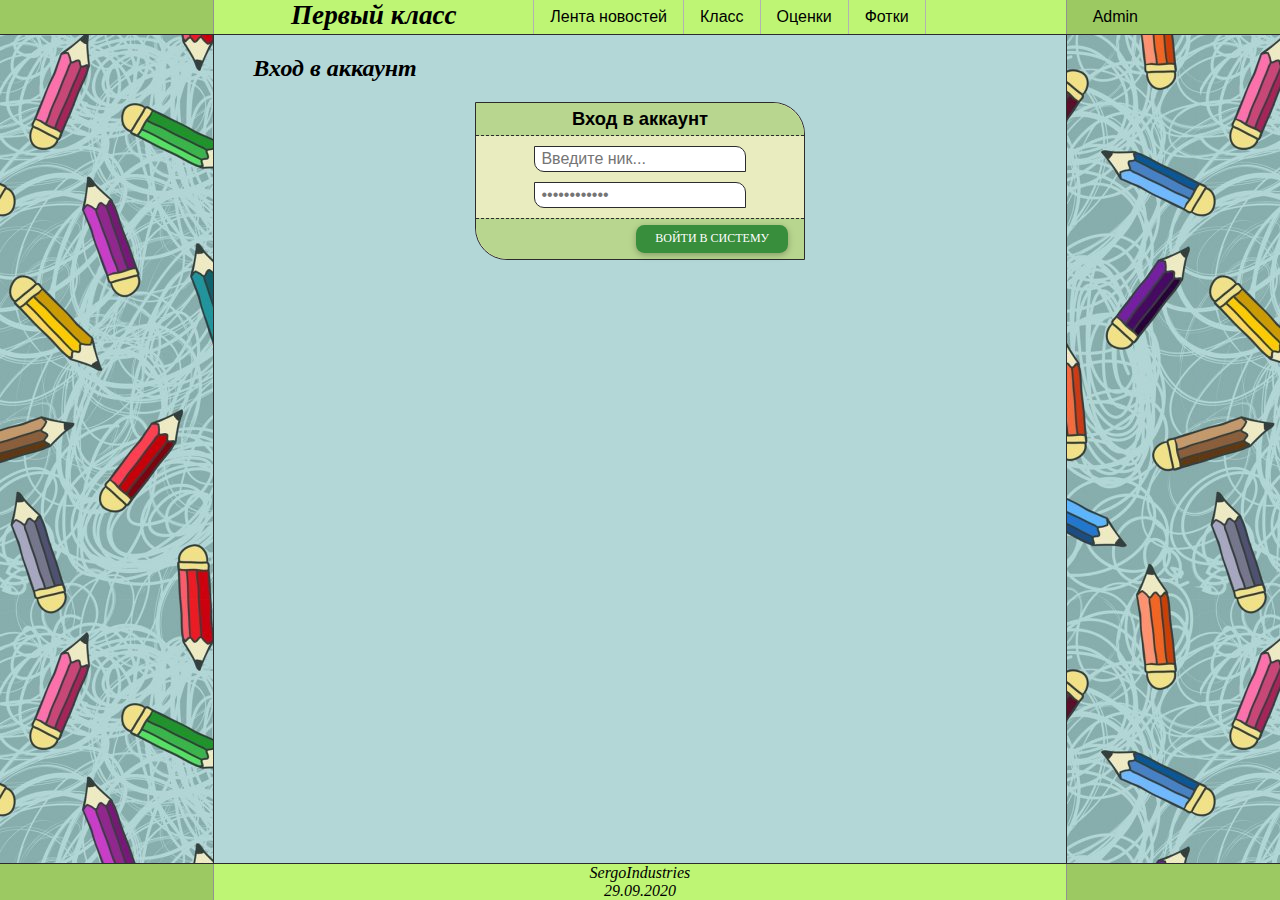
<file: login.html>
<!DOCTYPE html>
<html lang="en">
	<head>
		<meta charset="UTF-8">
		<title>Страница класса</title>
		<link rel="stylesheet" href="css/global.css">
		<link rel="stylesheet" href="css/lib/buttons.css">
		<link rel="stylesheet" href="css/lib/forms.css">
		<link rel="stylesheet" href="css/special/login.css">
		<script src="js/autoreload.js"></script>
	</head>

	<body class="global__body">
		<header class="global__header">
			<div class="global__header-left"></div>

			<h1 class="global__header-logo">Первый класс</h1>

			<nav class="global__nav">
				<ul class="global__nav-list">
					<li class="global__nav-list-item">
						<a href="news.html">Лента новостей</a>
					</li>

					<li class="global__nav-list-item">
						<a href="class.html">Класс</a>
					</li>

					<li class="global__nav-list-item">
						<a href="marks.html">Оценки</a>
					</li>

					<li class="global__nav-list-item">
						<a href="photos.html">Фотки</a>
					</li>
				</ul>
			</nav>

			<div class="global__header-admin">
				<ul class="global__header-admin-menu">
					<li class="global__header-admin-menu-item">
						<p class="global__header-admin-menu-item-text">Admin</p>
						
						<ul class="global__header-admin-submenu">
							<li class="global__header-admin-submenu-item">
								<a  class="global__header-admin-submenu-item-link" 
									href="admin-panel.html">
									Админ-панель
								</a>
							</li>
							
							<li class="global__header-admin-submenu-item">
								<a  class="global__header-admin-submenu-item-link" 
									href="admin-editor.html">
									Редактор
								</a>
							</li>

							<li class="global__header-admin-submenu-item">
								<a  class="global__header-admin-submenu-item-link" 
									href="admin-statistic.html">
									Статистика
								</a>
							</li>

							<li class="global__header-admin-submenu-item">
								<a  class="global__header-admin-submenu-item-link" 
									href="login.html">
									Вход в аккаунт
								</a>
							</li>

							<li class="global__header-admin-submenu-item">
								<a  class="global__header-admin-submenu-item-link" 
									href="register.html">
									Регистрация аккаунта
								</a>
							</li>
						</ul>
					</li>
				</ul>
			</div>
		</header>

		<main class="global__main">
			<h2>Вход в аккаунт</h2>

			<div class="forms__modal-form">
				<div class="forms__modal-form-header">
					<h3 class="forms__modal-form-header-title">Вход в аккаунт</h3>
				</div>

				<div class="forms__modal-form-content">
					<form name="forms__modal-form-content-form">
						<input class="forms__input-text" type="text" name="login_form_nick" placeholder="Введите ник...">

						<input class="forms__input-text" type="password" name="login_form_pass" placeholder="••••••••••••">
					</form>
				</div>

				<div class="forms__modal-form-buttons">
					<button class="btn btn-rounded btn-mc btn-green">войти в систему</button>
				</div>
			</div>
		</main>

		<footer class="global__footer">
			<div class="global__footer-left"></div>

			<div class="global__footer-content">
				SergoIndustries<br>
				29.09.2020
			</div>

			<div class="global__footer-right"></div>
		</footer>
	</body>
</html>
</file>
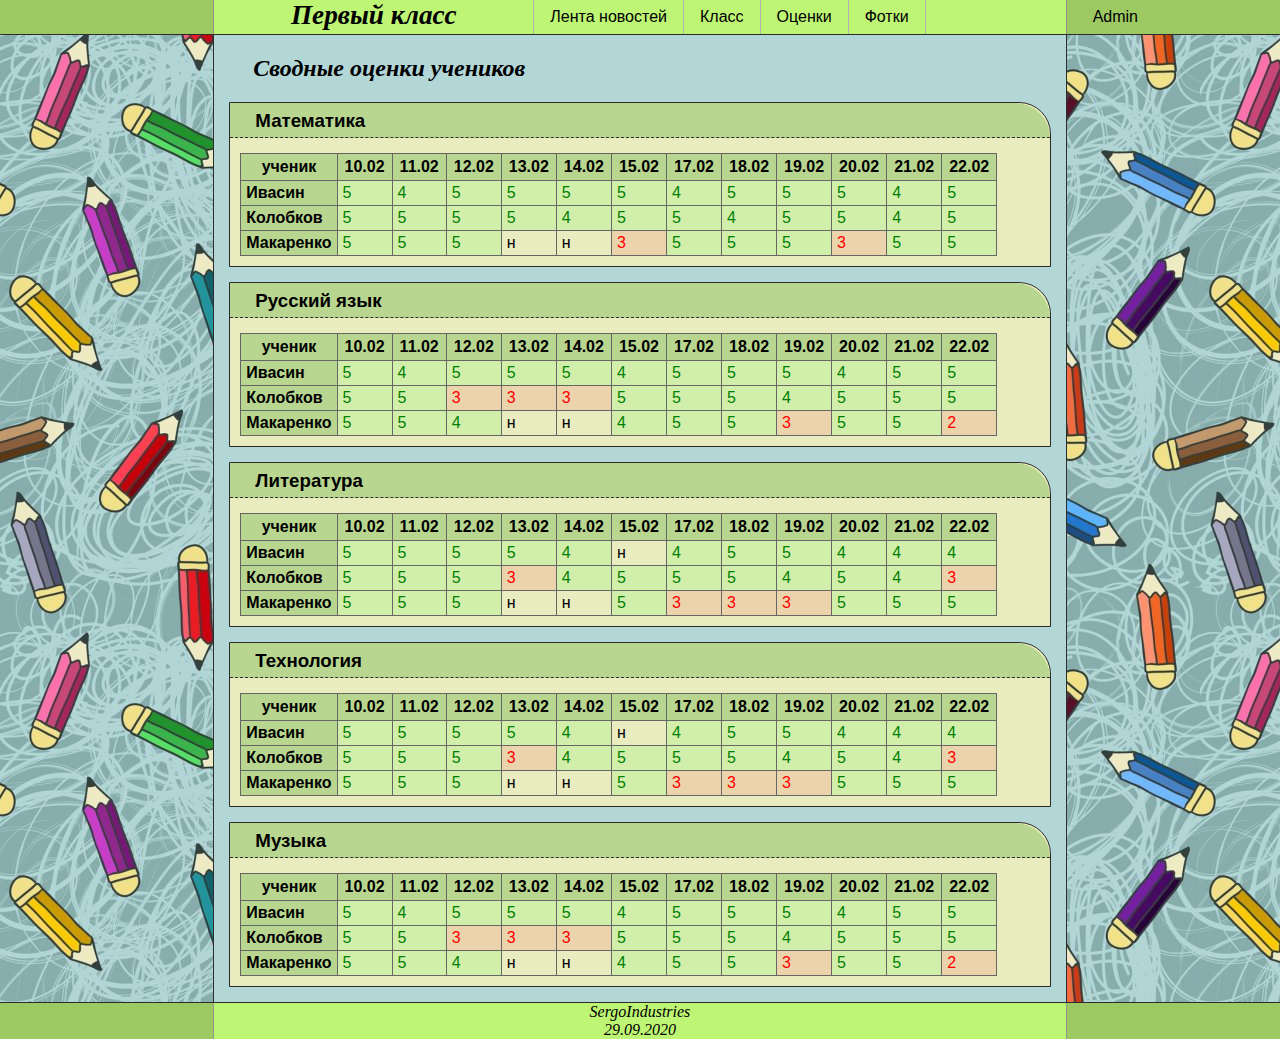
<file: marks.html>
<!DOCTYPE html>
<html lang="en">
	<head>
		<meta charset="UTF-8">
		<title>Страница класса</title>
		<link rel="stylesheet" href="css/global.css">
		<link rel="stylesheet" href="css/page-marks.css">
		<script src="js/autoreload.js"></script>
	</head>

	<body class="global__body">
		<header class="global__header">
			<div class="global__header-left"></div>

			<h1 class="global__header-logo">Первый класс</h1>

			<nav class="global__nav">
				<ul class="global__nav-list">
					<li class="global__nav-list-item">
						<a href="news.html">Лента новостей</a>
					</li>

					<li class="global__nav-list-item">
						<a href="class.html">Класс</a>
					</li>

					<li class="global__nav-list-item">
						<a href="marks.html">Оценки</a>
					</li>

					<li class="global__nav-list-item">
						<a href="photos.html">Фотки</a>
					</li>
				</ul>
			</nav>

			<div class="global__header-admin">
				<ul class="global__header-admin-menu">
					<li class="global__header-admin-menu-item">
						<p class="global__header-admin-menu-item-text">Admin</p>
						
						<ul class="global__header-admin-submenu">
							<li class="global__header-admin-submenu-item">
								<a  class="global__header-admin-submenu-item-link" 
									href="admin-panel.html">
									Админ-панель
								</a>
							</li>

							<li class="global__header-admin-submenu-item">
								<a  class="global__header-admin-submenu-item-link" 
									href="admin-panel.html">
									Редактор
								</a>
							</li>
							
							<li class="global__header-admin-submenu-item">
								<a  class="global__header-admin-submenu-item-link" 
									href="admin-statistic.html">
									Статистика
								</a>
							</li>
						</ul>
					</li>
				</ul>
			</div>
		</header>

		<main class="global__main">
			<h2>Сводные оценки учеников</h2>

			<section class="marks__section">
				<h3>Математика</h3>

				<table class="marks__section-table">
					<thead>
						<tr>
							<th>ученик</th>
							<th>10.02</th>
							<th>11.02</th>
							<th>12.02</th>
							<th>13.02</th>
							<th>14.02</th>
							<th>15.02</th>
							<th>17.02</th>
							<th>18.02</th>
							<th>19.02</th>
							<th>20.02</th>
							<th>21.02</th>
							<th>22.02</th>
						</tr>	
					</thead>

					<tbody>
						<tr>
							<td>Ивасин</td>
							<td class="special__marks-good">5</td>
							<td class="special__marks-good">4</td>
							<td class="special__marks-good">5</td>
							<td class="special__marks-good">5</td>
							<td class="special__marks-good">5</td>
							<td class="special__marks-good">5</td>
							<td class="special__marks-good">4</td>
							<td class="special__marks-good">5</td>
							<td class="special__marks-good">5</td>
							<td class="special__marks-good">5</td>
							<td class="special__marks-good">4</td>
							<td class="special__marks-good">5</td>
						</tr>

						<tr>
							<td>Колобков</td>
							<td class="special__marks-good">5</td>
							<td class="special__marks-good">5</td>
							<td class="special__marks-good">5</td>
							<td class="special__marks-good">5</td>
							<td class="special__marks-good">4</td>
							<td class="special__marks-good">5</td>
							<td class="special__marks-good">5</td>
							<td class="special__marks-good">4</td>
							<td class="special__marks-good">5</td>
							<td class="special__marks-good">5</td>
							<td class="special__marks-good">4</td>
							<td class="special__marks-good">5</td>
						</tr>

						<tr>
							<td>Макаренко</td>
							<td class="special__marks-good">5</td>
							<td class="special__marks-good">5</td>
							<td class="special__marks-good">5</td>
							<td>н</td>
							<td>н</td>
							<td class="special__marks-bad">3</td>
							<td class="special__marks-good">5</td>
							<td class="special__marks-good">5</td>
							<td class="special__marks-good">5</td>
							<td class="special__marks-bad">3</td>
							<td class="special__marks-good">5</td>
							<td class="special__marks-good">5</td>
						</tr>
					</tbody>
				</table>
			</section>

			<section class="marks__section">
				<h3>Русский язык</h3>

				<table class="marks__section-table">
					<thead>
						<tr>
							<th>ученик</th>
							<th>10.02</th>
							<th>11.02</th>
							<th>12.02</th>
							<th>13.02</th>
							<th>14.02</th>
							<th>15.02</th>
							<th>17.02</th>
							<th>18.02</th>
							<th>19.02</th>
							<th>20.02</th>
							<th>21.02</th>
							<th>22.02</th>
						</tr>	
					</thead>

					<tbody>
						<tr>
							<td>Ивасин</td>
							<td class="special__marks-good">5</td>
							<td class="special__marks-good">4</td>
							<td class="special__marks-good">5</td>
							<td class="special__marks-good">5</td>
							<td class="special__marks-good">5</td>
							<td class="special__marks-good">4</td>
							<td class="special__marks-good">5</td>
							<td class="special__marks-good">5</td>
							<td class="special__marks-good">5</td>
							<td class="special__marks-good">4</td>
							<td class="special__marks-good">5</td>
							<td class="special__marks-good">5</td>
						</tr>

						<tr>
							<td>Колобков</td>
							<td class="special__marks-good">5</td>
							<td class="special__marks-good">5</td>
							<td class="special__marks-bad">3</td>
							<td class="special__marks-bad">3</td>
							<td class="special__marks-bad">3</td>
							<td class="special__marks-good">5</td>
							<td class="special__marks-good">5</td>
							<td class="special__marks-good">5</td>
							<td class="special__marks-good">4</td>
							<td class="special__marks-good">5</td>
							<td class="special__marks-good">5</td>
							<td class="special__marks-good">5</td>
						</tr>

						<tr>
							<td>Макаренко</td>
							<td class="special__marks-good">5</td>
							<td class="special__marks-good">5</td>
							<td class="special__marks-good">4</td>
							<td>н</td>
							<td>н</td>
							<td class="special__marks-good">4</td>
							<td class="special__marks-good">5</td>
							<td class="special__marks-good">5</td>
							<td class="special__marks-bad">3</td>
							<td class="special__marks-good">5</td>
							<td class="special__marks-good">5</td>
							<td class="special__marks-bad">2</td>
						</tr>
					</tbody>
				</table>
			</section>

			<section class="marks__section">
				<h3>Литература</h3>

				<table class="marks__section-table">
					<thead>
						<tr>
							<th>ученик</th>
							<th>10.02</th>
							<th>11.02</th>
							<th>12.02</th>
							<th>13.02</th>
							<th>14.02</th>
							<th>15.02</th>
							<th>17.02</th>
							<th>18.02</th>
							<th>19.02</th>
							<th>20.02</th>
							<th>21.02</th>
							<th>22.02</th>
						</tr>	
					</thead>

					<tbody>
						<tr>
							<td>Ивасин</td>
							<td class="special__marks-good">5</td>
							<td class="special__marks-good">5</td>
							<td class="special__marks-good">5</td>
							<td class="special__marks-good">5</td>
							<td class="special__marks-good">4</td>
							<td>н</td>
							<td class="special__marks-good">4</td>
							<td class="special__marks-good">5</td>
							<td class="special__marks-good">5</td>
							<td class="special__marks-good">4</td>
							<td class="special__marks-good">4</td>
							<td class="special__marks-good">4</td>
						</tr>

						<tr>
							<td>Колобков</td>
							<td class="special__marks-good">5</td>
							<td class="special__marks-good">5</td>
							<td class="special__marks-good">5</td>
							<td class="special__marks-bad">3</td>
							<td class="special__marks-good">4</td>
							<td class="special__marks-good">5</td>
							<td class="special__marks-good">5</td>
							<td class="special__marks-good">5</td>
							<td class="special__marks-good">4</td>
							<td class="special__marks-good">5</td>
							<td class="special__marks-good">4</td>
							<td class="special__marks-bad">3</td>
						</tr>

						<tr>
							<td>Макаренко</td>
							<td class="special__marks-good">5</td>
							<td class="special__marks-good">5</td>
							<td class="special__marks-good">5</td>
							<td>н</td>
							<td>н</td>
							<td class="special__marks-good">5</td>
							<td class="special__marks-bad">3</td>
							<td class="special__marks-bad">3</td>
							<td class="special__marks-bad">3</td>
							<td class="special__marks-good">5</td>
							<td class="special__marks-good">5</td>
							<td class="special__marks-good">5</td>
						</tr>
					</tbody>
				</table>
			</section>

			<section class="marks__section">
				<h3>Технология</h3>

				<table class="marks__section-table">
					<thead>
						<tr>
							<th>ученик</th>
							<th>10.02</th>
							<th>11.02</th>
							<th>12.02</th>
							<th>13.02</th>
							<th>14.02</th>
							<th>15.02</th>
							<th>17.02</th>
							<th>18.02</th>
							<th>19.02</th>
							<th>20.02</th>
							<th>21.02</th>
							<th>22.02</th>
						</tr>	
					</thead>

					<tbody>
						<tr>
							<td>Ивасин</td>
							<td class="special__marks-good">5</td>
							<td class="special__marks-good">5</td>
							<td class="special__marks-good">5</td>
							<td class="special__marks-good">5</td>
							<td class="special__marks-good">4</td>
							<td>н</td>
							<td class="special__marks-good">4</td>
							<td class="special__marks-good">5</td>
							<td class="special__marks-good">5</td>
							<td class="special__marks-good">4</td>
							<td class="special__marks-good">4</td>
							<td class="special__marks-good">4</td>
						</tr>

						<tr>
							<td>Колобков</td>
							<td class="special__marks-good">5</td>
							<td class="special__marks-good">5</td>
							<td class="special__marks-good">5</td>
							<td class="special__marks-bad">3</td>
							<td class="special__marks-good">4</td>
							<td class="special__marks-good">5</td>
							<td class="special__marks-good">5</td>
							<td class="special__marks-good">5</td>
							<td class="special__marks-good">4</td>
							<td class="special__marks-good">5</td>
							<td class="special__marks-good">4</td>
							<td class="special__marks-bad">3</td>
						</tr>

						<tr>
							<td>Макаренко</td>
							<td class="special__marks-good">5</td>
							<td class="special__marks-good">5</td>
							<td class="special__marks-good">5</td>
							<td>н</td>
							<td>н</td>
							<td class="special__marks-good">5</td>
							<td class="special__marks-bad">3</td>
							<td class="special__marks-bad">3</td>
							<td class="special__marks-bad">3</td>
							<td class="special__marks-good">5</td>
							<td class="special__marks-good">5</td>
							<td class="special__marks-good">5</td>
						</tr>
					</tbody>
				</table>
			</section>

			<section class="marks__section">
				<h3>Музыка</h3>

				<table class="marks__section-table">
					<thead>
						<tr>
							<th>ученик</th>
							<th>10.02</th>
							<th>11.02</th>
							<th>12.02</th>
							<th>13.02</th>
							<th>14.02</th>
							<th>15.02</th>
							<th>17.02</th>
							<th>18.02</th>
							<th>19.02</th>
							<th>20.02</th>
							<th>21.02</th>
							<th>22.02</th>
						</tr>	
					</thead>

					<tbody>
						<tr>
							<td>Ивасин</td>
							<td class="special__marks-good">5</td>
							<td class="special__marks-good">4</td>
							<td class="special__marks-good">5</td>
							<td class="special__marks-good">5</td>
							<td class="special__marks-good">5</td>
							<td class="special__marks-good">4</td>
							<td class="special__marks-good">5</td>
							<td class="special__marks-good">5</td>
							<td class="special__marks-good">5</td>
							<td class="special__marks-good">4</td>
							<td class="special__marks-good">5</td>
							<td class="special__marks-good">5</td>
						</tr>

						<tr>
							<td>Колобков</td>
							<td class="special__marks-good">5</td>
							<td class="special__marks-good">5</td>
							<td class="special__marks-bad">3</td>
							<td class="special__marks-bad">3</td>
							<td class="special__marks-bad">3</td>
							<td class="special__marks-good">5</td>
							<td class="special__marks-good">5</td>
							<td class="special__marks-good">5</td>
							<td class="special__marks-good">4</td>
							<td class="special__marks-good">5</td>
							<td class="special__marks-good">5</td>
							<td class="special__marks-good">5</td>
						</tr>

						<tr>
							<td>Макаренко</td>
							<td class="special__marks-good">5</td>
							<td class="special__marks-good">5</td>
							<td class="special__marks-good">4</td>
							<td>н</td>
							<td>н</td>
							<td class="special__marks-good">4</td>
							<td class="special__marks-good">5</td>
							<td class="special__marks-good">5</td>
							<td class="special__marks-bad">3</td>
							<td class="special__marks-good">5</td>
							<td class="special__marks-good">5</td>
							<td class="special__marks-bad">2</td>
						</tr>
					</tbody>
				</table>
			</section>
		</main>

		<footer class="global__footer">
			<div class="global__footer-left"></div>

			<div class="global__footer-content">
				SergoIndustries<br>
				29.09.2020
			</div>

			<div class="global__footer-right"></div>
		</footer>
	</body>
</html>
</file>
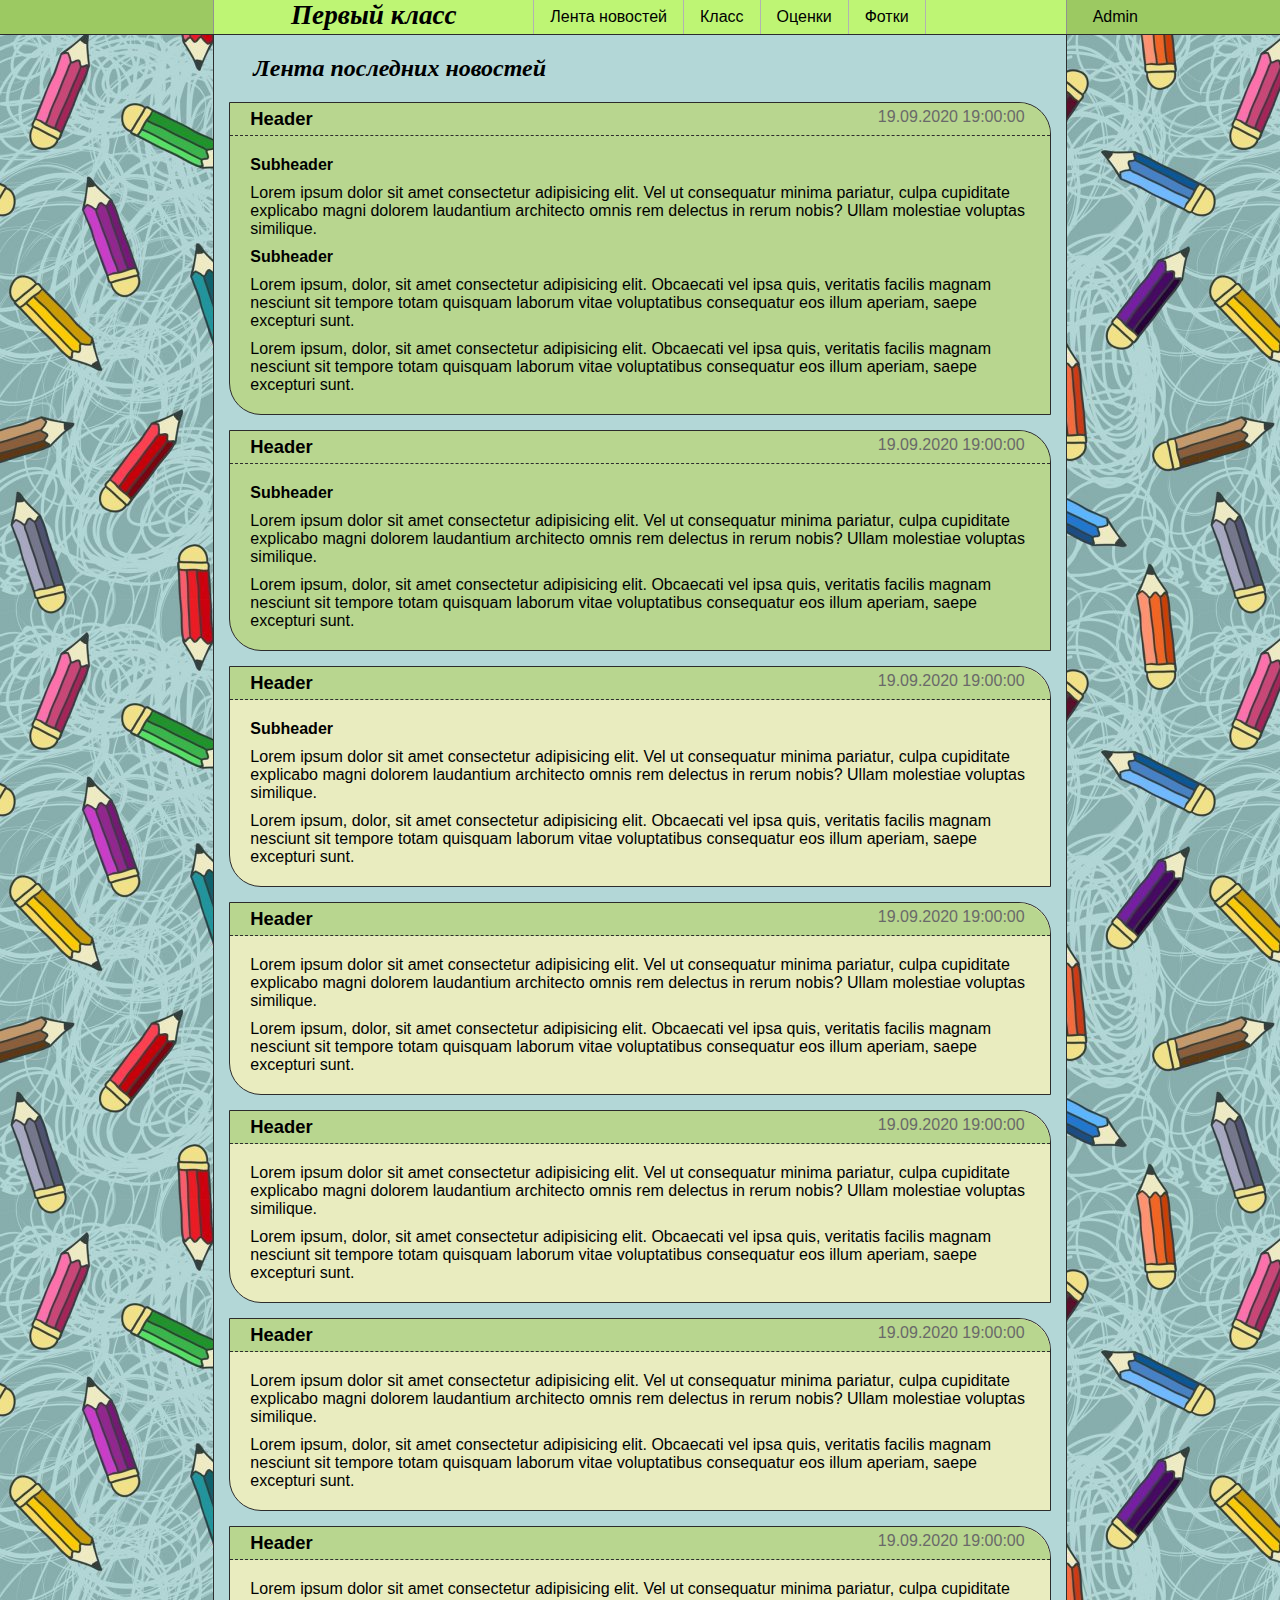
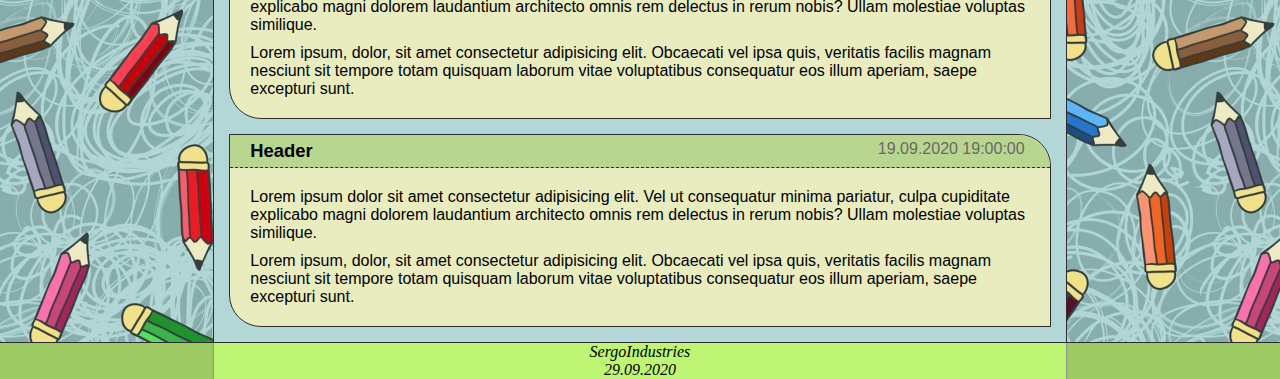
<file: news.html>
<!DOCTYPE html>
<html lang="en">
	<head>
		<meta charset="UTF-8">
		<title>Страница класса</title>
		<link rel="stylesheet" href="css/global.css">
		<link rel="stylesheet" href="css/page/news.css">
		<script src="js/autoreload.js"></script>
	</head>

	<body class="global__body">
		<header class="global__header">
			<div class="global__header-left"></div>

			<h1 class="global__header-logo">Первый класс</h1>

			<nav class="global__nav">
				<ul class="global__nav-list">
					<li class="global__nav-list-item">
						<a href="news.html">Лента новостей</a>
					</li>

					<li class="global__nav-list-item">
						<a href="class.html">Класс</a>
					</li>

					<li class="global__nav-list-item">
						<a href="marks.html">Оценки</a>
					</li>

					<li class="global__nav-list-item">
						<a href="photos.html">Фотки</a>
					</li>
				</ul>
			</nav>

			<div class="global__header-admin">
				<ul class="global__header-admin-menu">
					<li class="global__header-admin-menu-item">
						<p class="global__header-admin-menu-item-text">Admin</p>
						
						<ul class="global__header-admin-submenu">
							<li class="global__header-admin-submenu-item">
								<a  class="global__header-admin-submenu-item-link" 
									href="admin-panel.html">
									Админ-панель
								</a>
							</li>
							
							<li class="global__header-admin-submenu-item">
								<a  class="global__header-admin-submenu-item-link" 
									href="admin-editor.html">
									Редактор
								</a>
							</li>

							<li class="global__header-admin-submenu-item">
								<a  class="global__header-admin-submenu-item-link" 
									href="admin-statistic.html">
									Статистика
								</a>
							</li>

							<li class="global__header-admin-submenu-item">
								<a  class="global__header-admin-submenu-item-link" 
									href="login.html">
									Вход в аккаунт
								</a>
							</li>

							<li class="global__header-admin-submenu-item">
								<a  class="global__header-admin-submenu-item-link" 
									href="register.html">
									Регистрация аккаунта
								</a>
							</li>
						</ul>
					</li>
				</ul>
			</div>
		</header>

		<main class="global__main">
			<h2>Лента последних новостей</h2>

			<section class="news__section news__section-color">
				<div class="news__section-header">
					<h3 class="news__section-header-title">
						Header
					</h3>

					<span class="news__section-header-time">
						19.09.2020 19:00:00
					</span>
				</div>

				<div class="news__section-content">
					<h4>Subheader</h4>

					<p>Lorem ipsum dolor sit amet consectetur adipisicing elit. Vel ut consequatur minima pariatur, culpa cupiditate explicabo magni dolorem laudantium architecto omnis rem delectus in rerum nobis? Ullam molestiae voluptas similique.</p>

					<h4>Subheader</h4>

					<p>Lorem ipsum, dolor, sit amet consectetur adipisicing elit. Obcaecati vel ipsa quis, veritatis facilis magnam nesciunt sit tempore totam quisquam laborum vitae voluptatibus consequatur eos illum aperiam, saepe excepturi sunt.</p>

					<p>Lorem ipsum, dolor, sit amet consectetur adipisicing elit. Obcaecati vel ipsa quis, veritatis facilis magnam nesciunt sit tempore totam quisquam laborum vitae voluptatibus consequatur eos illum aperiam, saepe excepturi sunt.</p>
				</div>
			</section>

			<section class="news__section news__section-color">
				<div class="news__section-header">
					<h3 class="news__section-header-title">
						Header
					</h3>

					<span class="news__section-header-time">
						19.09.2020 19:00:00
					</span>
				</div>

				<div class="news__section-content">
					<h4>Subheader</h4>

					<p>Lorem ipsum dolor sit amet consectetur adipisicing elit. Vel ut consequatur minima pariatur, culpa cupiditate explicabo magni dolorem laudantium architecto omnis rem delectus in rerum nobis? Ullam molestiae voluptas similique.</p>
					<p>Lorem ipsum, dolor, sit amet consectetur adipisicing elit. Obcaecati vel ipsa quis, veritatis facilis magnam nesciunt sit tempore totam quisquam laborum vitae voluptatibus consequatur eos illum aperiam, saepe excepturi sunt.</p>
				</div>
			</section>

			<section class="news__section">
				<div class="news__section-header">
					<h3 class="news__section-header-title">
						Header
					</h3>

					<span class="news__section-header-time">
						19.09.2020 19:00:00
					</span>
				</div>

				<div class="news__section-content">
					<h4>Subheader</h4>

					<p>Lorem ipsum dolor sit amet consectetur adipisicing elit. Vel ut consequatur minima pariatur, culpa cupiditate explicabo magni dolorem laudantium architecto omnis rem delectus in rerum nobis? Ullam molestiae voluptas similique.</p>
					<p>Lorem ipsum, dolor, sit amet consectetur adipisicing elit. Obcaecati vel ipsa quis, veritatis facilis magnam nesciunt sit tempore totam quisquam laborum vitae voluptatibus consequatur eos illum aperiam, saepe excepturi sunt.</p>
				</div>
			</section>

			<section class="news__section">
				<div class="news__section-header">
					<h3 class="news__section-header-title">
						Header
					</h3>

					<span class="news__section-header-time">
						19.09.2020 19:00:00
					</span>
				</div>

				<div class="news__section-content">
					<p>Lorem ipsum dolor sit amet consectetur adipisicing elit. Vel ut consequatur minima pariatur, culpa cupiditate explicabo magni dolorem laudantium architecto omnis rem delectus in rerum nobis? Ullam molestiae voluptas similique.</p>
					<p>Lorem ipsum, dolor, sit amet consectetur adipisicing elit. Obcaecati vel ipsa quis, veritatis facilis magnam nesciunt sit tempore totam quisquam laborum vitae voluptatibus consequatur eos illum aperiam, saepe excepturi sunt.</p>
				</div>
			</section>

			<section class="news__section">
				<div class="news__section-header">
					<h3 class="news__section-header-title">
						Header
					</h3>

					<span class="news__section-header-time">
						19.09.2020 19:00:00
					</span>
				</div>

				<div class="news__section-content">
					<p>Lorem ipsum dolor sit amet consectetur adipisicing elit. Vel ut consequatur minima pariatur, culpa cupiditate explicabo magni dolorem laudantium architecto omnis rem delectus in rerum nobis? Ullam molestiae voluptas similique.</p>
					<p>Lorem ipsum, dolor, sit amet consectetur adipisicing elit. Obcaecati vel ipsa quis, veritatis facilis magnam nesciunt sit tempore totam quisquam laborum vitae voluptatibus consequatur eos illum aperiam, saepe excepturi sunt.</p>
				</div>
			</section>

			<section class="news__section">
				<div class="news__section-header">
					<h3 class="news__section-header-title">
						Header
					</h3>

					<span class="news__section-header-time">
						19.09.2020 19:00:00
					</span>
				</div>

				<div class="news__section-content">
					<p>Lorem ipsum dolor sit amet consectetur adipisicing elit. Vel ut consequatur minima pariatur, culpa cupiditate explicabo magni dolorem laudantium architecto omnis rem delectus in rerum nobis? Ullam molestiae voluptas similique.</p>
					<p>Lorem ipsum, dolor, sit amet consectetur adipisicing elit. Obcaecati vel ipsa quis, veritatis facilis magnam nesciunt sit tempore totam quisquam laborum vitae voluptatibus consequatur eos illum aperiam, saepe excepturi sunt.</p>
				</div>
			</section>

			<section class="news__section">
				<div class="news__section-header">
					<h3 class="news__section-header-title">
						Header
					</h3>

					<span class="news__section-header-time">
						19.09.2020 19:00:00
					</span>
				</div>

				<div class="news__section-content">
					<p>Lorem ipsum dolor sit amet consectetur adipisicing elit. Vel ut consequatur minima pariatur, culpa cupiditate explicabo magni dolorem laudantium architecto omnis rem delectus in rerum nobis? Ullam molestiae voluptas similique.</p>
					<p>Lorem ipsum, dolor, sit amet consectetur adipisicing elit. Obcaecati vel ipsa quis, veritatis facilis magnam nesciunt sit tempore totam quisquam laborum vitae voluptatibus consequatur eos illum aperiam, saepe excepturi sunt.</p>
				</div>
			</section>

			<section class="news__section">
				<div class="news__section-header">
					<h3 class="news__section-header-title">
						Header
					</h3>

					<span class="news__section-header-time">
						19.09.2020 19:00:00
					</span>
				</div>

				<div class="news__section-content">
					<p>Lorem ipsum dolor sit amet consectetur adipisicing elit. Vel ut consequatur minima pariatur, culpa cupiditate explicabo magni dolorem laudantium architecto omnis rem delectus in rerum nobis? Ullam molestiae voluptas similique.</p>
					<p>Lorem ipsum, dolor, sit amet consectetur adipisicing elit. Obcaecati vel ipsa quis, veritatis facilis magnam nesciunt sit tempore totam quisquam laborum vitae voluptatibus consequatur eos illum aperiam, saepe excepturi sunt.</p>
				</div>
			</section>
		</main>

		<footer class="global__footer">
			<div class="global__footer-left"></div>

			<div class="global__footer-content">
				SergoIndustries<br>
				29.09.2020
			</div>

			<div class="global__footer-right"></div>
		</footer>
	</body>
</html>
</file>
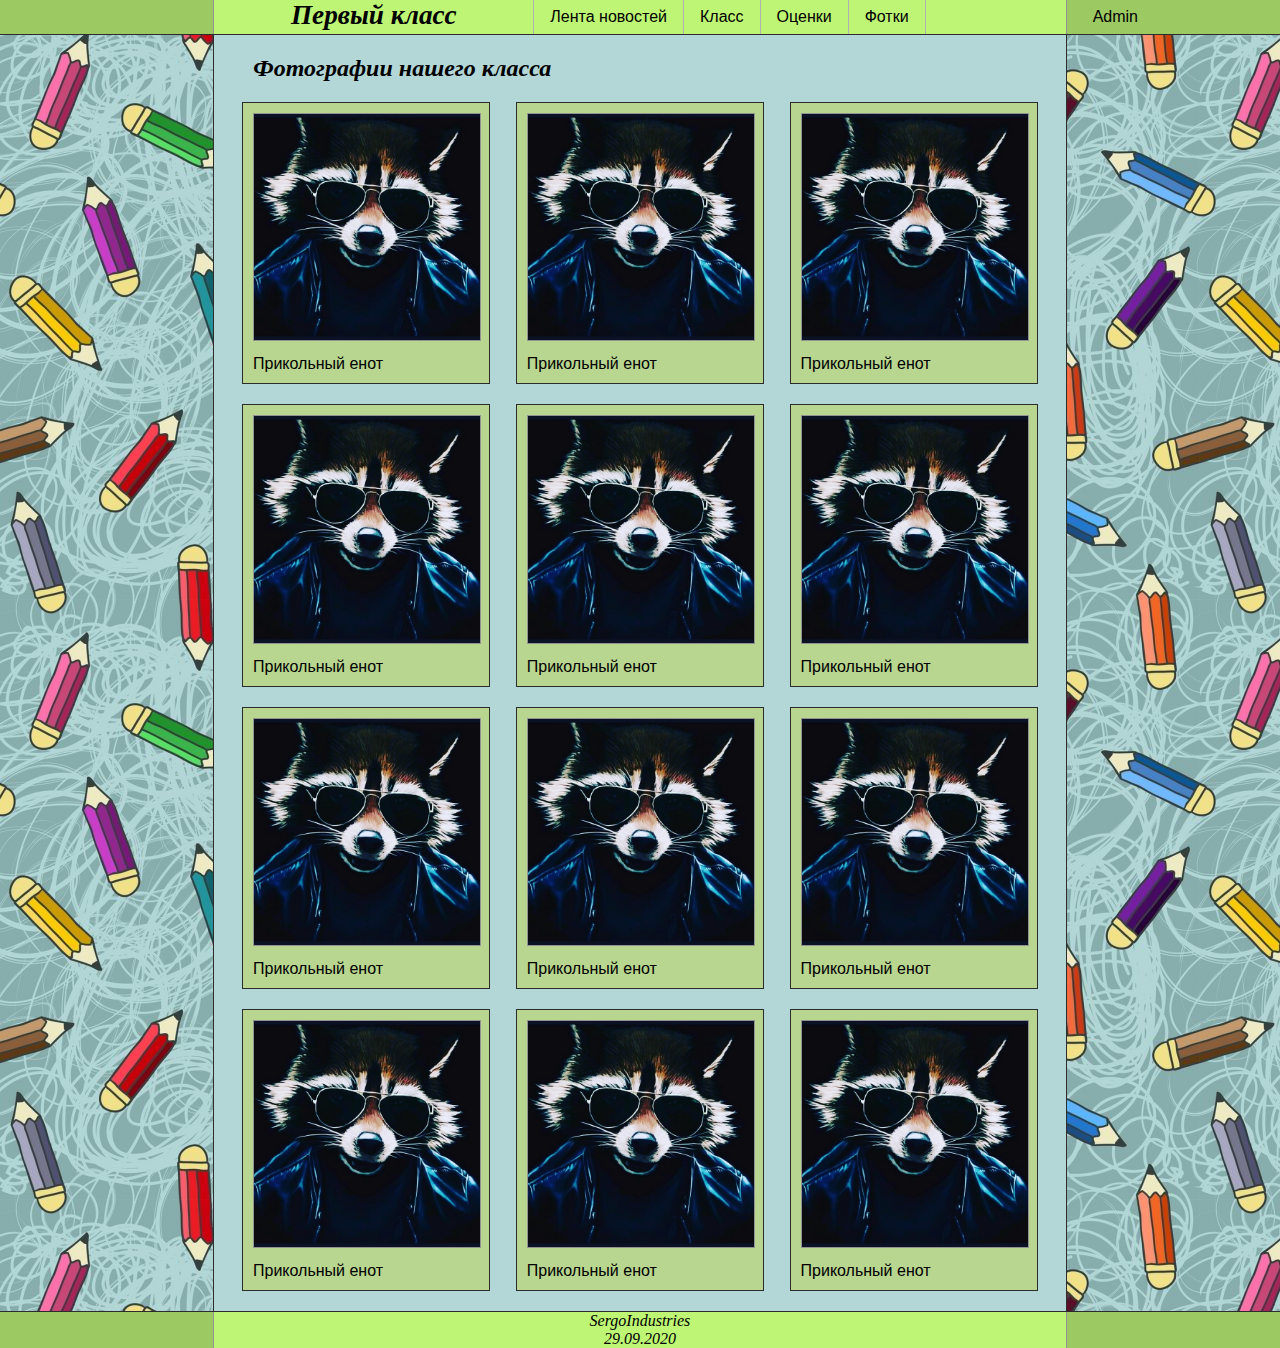
<file: photos.html>
<!DOCTYPE html>
<html lang="en">
	<head>
		<meta charset="UTF-8">
		<title>Страница класса</title>
		<link rel="stylesheet" href="css/global.css">
		<link rel="stylesheet" href="css/page-photos.css">
		<script src="js/autoreload.js"></script>
	</head>

	<body class="global__body">
		<header class="global__header">
			<div class="global__header-left"></div>

			<h1 class="global__header-logo">Первый класс</h1>

			<nav class="global__nav">
				<ul class="global__nav-list">
					<li class="global__nav-list-item">
						<a href="news.html">Лента новостей</a>
					</li>

					<li class="global__nav-list-item">
						<a href="class.html">Класс</a>
					</li>

					<li class="global__nav-list-item">
						<a href="marks.html">Оценки</a>
					</li>

					<li class="global__nav-list-item">
						<a href="photos.html">Фотки</a>
					</li>
				</ul>
			</nav>

			<div class="global__header-admin">
				<ul class="global__header-admin-menu">
					<li class="global__header-admin-menu-item">
						<p class="global__header-admin-menu-item-text">Admin</p>
						
						<ul class="global__header-admin-submenu">
							<li class="global__header-admin-submenu-item">
								<a  class="global__header-admin-submenu-item-link" 
									href="admin-panel.html">
									Админ-панель
								</a>
							</li>
							
							<li class="global__header-admin-submenu-item">
								<a  class="global__header-admin-submenu-item-link" 
									href="admin-panel.html">
									Редактор
								</a>
							</li>

							<li class="global__header-admin-submenu-item">
								<a  class="global__header-admin-submenu-item-link" 
									href="admin-statistic.html">
									Статистика
								</a>
							</li>
						</ul>
					</li>
				</ul>
			</div>
		</header>

		<main class="global__main">
			<h2>Фотографии нашего класса</h2>

			<section class="photos__section">
				<div class="photos__section-item">
					<img class="photos__section-item-image" src="img/mem.jpg" alt="прикольный енот">
					<p class="photos__section-item-text">Прикольный енот</p>
				</div>
				
				<div class="photos__section-item">
					<img class="photos__section-item-image" src="img/mem.jpg" alt="прикольный енот">
					<p class="photos__section-item-text">Прикольный енот</p>
				</div>

				<div class="photos__section-item">
					<img class="photos__section-item-image" src="img/mem.jpg" alt="прикольный енот">
					<p class="photos__section-item-text">Прикольный енот</p>
				</div>

				<div class="photos__section-item">
					<img class="photos__section-item-image" src="img/mem.jpg" alt="прикольный енот">
					<p class="photos__section-item-text">Прикольный енот</p>
				</div>

				<div class="photos__section-item">
					<img class="photos__section-item-image" src="img/mem.jpg" alt="прикольный енот">
					<p class="photos__section-item-text">Прикольный енот</p>
				</div>

				<div class="photos__section-item">
					<img class="photos__section-item-image" src="img/mem.jpg" alt="прикольный енот">
					<p class="photos__section-item-text">Прикольный енот</p>
				</div>

				<div class="photos__section-item">
					<img class="photos__section-item-image" src="img/mem.jpg" alt="прикольный енот">
					<p class="photos__section-item-text">Прикольный енот</p>
				</div>
				
				<div class="photos__section-item">
					<img class="photos__section-item-image" src="img/mem.jpg" alt="прикольный енот">
					<p class="photos__section-item-text">Прикольный енот</p>
				</div>

				<div class="photos__section-item">
					<img class="photos__section-item-image" src="img/mem.jpg" alt="прикольный енот">
					<p class="photos__section-item-text">Прикольный енот</p>
				</div>

				<div class="photos__section-item">
					<img class="photos__section-item-image" src="img/mem.jpg" alt="прикольный енот">
					<p class="photos__section-item-text">Прикольный енот</p>
				</div>

				<div class="photos__section-item">
					<img class="photos__section-item-image" src="img/mem.jpg" alt="прикольный енот">
					<p class="photos__section-item-text">Прикольный енот</p>
				</div>

				<div class="photos__section-item">
					<img class="photos__section-item-image" src="img/mem.jpg" alt="прикольный енот">
					<p class="photos__section-item-text">Прикольный енот</p>
				</div>
			</section>
		</main>

		<footer class="global__footer">
			<div class="global__footer-left"></div>

			<div class="global__footer-content">
				SergoIndustries<br>
				29.09.2020
			</div>

			<div class="global__footer-right"></div>
		</footer>
	</body>
</html>
</file>
<file: css/global.css>
/* ------------------------------- global ------------------------------- */

/* -------------------- body -------------------- */

.global__body{
	margin: 0px;
	padding: 0px;
	
	display: grid;
	grid-template-areas: 'header header header'
						 'none1  main   none2'
						 'footer footer footer';
	grid-template-columns: 1fr 4fr 1fr;
	grid-template-rows: auto 1fr auto;

	min-height: 100vh;

	font-family: Arial;
	
	background-color: #c4c4c4;
	background-image: url(../img/fon2.jpeg);
}

/* -------------------- header -------------------- */

.global__header{
	grid-area: header;

	display: grid;
	grid-template-areas: 'hleft logo nav admin';
	grid-template-columns: 1fr 1.5fr 2.5fr 1fr;
	grid-template-rows: auto;

	text-align: center;
	position: sticky;
	top: 0px;

	background: #bef574;
	border-bottom: 1px solid #2c2c2c;
}
.global__header-left{
	grid-area: hleft;

	background-color: #9cc962;
}
.global__header-logo{
	grid-area: logo;

	margin: 0px;

	text-decoration: none;
	font-family: Consolas;
	font-size: 1.7em;
	font-style: italic;

	border-left: 1px solid #929292;
	color: #000000;
}
.global__header-admin{
	grid-area: admin;

	background-color: #9cc962;
}
.global__header-admin-menu{
	display: flex;

	margin: 0px;
	margin-left: 10px;
	padding: 0px;

	list-style: none;
}
.global__header-admin-menu-item{
	display: inline-block;
}
.global__header-admin-menu-item:hover ul{
	display: block;
}
.global__header-admin-menu-item-text{
	margin: 0px;
	padding: 0.5em 1em;
}
.global__header-admin-submenu{
	display: none;
	position: absolute;
	z-index: 2;

	margin: 0px;
	margin-top: 1px;
	padding: 0px;
	margin-left: -10px;

	list-style: none;
}
.global__header-admin-submenu-item{
	margin: 0px;
	padding: 0.75em 2em;
	padding-left: calc(1em + 10px);

	text-align: left;

	border-right: 1px solid #2c2c2c;
	border-bottom: 1px solid #b2b2b2;
	background-color: #bef574;
}
.global__header-admin-submenu-item:hover{
	background-color: #9cc962;
}
.global__header-admin-submenu-item:last-child{
	border-bottom: 1px solid #2c2c2c;
}
.global__header-admin-submenu-item-link{
	display: block;

	text-decoration: none;
	color: #000000;
}

/* -------------------- nav in header -------------------- */

.global__nav{
	grid-area: nav;

	border-right: 1px solid #929292;
}
.global__nav-list{
	display: flex;

	height: auto;
	margin: 0;
	padding-left: 0;

	list-style: none;
}
.global__nav-list-item{
	border-left: 1px solid #b2b2b2;
}
.global__nav-list-item:last-child{
	border-right: 1px solid #b2b2b2;
}
.global__nav-list-item a{
	display: block;

	padding: 0.5em 1em;

	text-decoration: none;

	color: #000000;
}
.global__nav-list-item a:hover{
	background-color: rgba(0,0,0,0.2);
}

/* -------------------- main -------------------- */

.global__main{
	grid-area: main;

	padding: 0px 15px;

	background-color: #b3d7d7;
	border-left: 1px solid #2d2d2d;
	border-right: 1px solid #2d2d2d;
}

.global__main h2,
.global__main-header{
	font-family: Consolas;
	font-style: italic;
	text-indent: 1em;
}
.global__main-link{
	text-decoration: underline;

	color: #2d2d2d;
}
.global__main-subheader{
	font-family: Consolas;
	font-style: italic;
	text-indent: 1em;
	font-size: 1.25em;

	border-bottom: 1px dashed #2d2d2d;
}

/* -------------------- footer -------------------- */

.global__footer{
	grid-area: footer;

	display: grid;
	grid-template-areas: 'fleft fcontent frigth';
	grid-template-columns: 1fr 4fr 1fr;
	grid-template-rows: auto;

	text-align: center;
	font-family: Consolas;
	font-style: italic;

	background: #bef574;
	border-top: 1px solid #2c2c2c;
}
.global__footer-left{
	grid-area: fleft;

	background-color: #9cc962;
}
.global__footer-content{
	grid-area: fcontent;

	border-left: 1px solid #929292;
	border-right: 1px solid #929292;
}
.global__footer-right{
	grid-area: frigth;

	background-color: #9cc962;
}

/* -------------------- marks -------------------- */ 

.special__marks-good{
	color: green;
	background-color: rgba(0, 255, 0, 0.1);
}
.special__marks-bad{
	color: red;
	background-color: rgba(255, 0, 0, 0.1);
}

/* -------------------- wraps -------------------- */ 

.special__wraps-wrap{
	white-space: pre-line;
}
.special__wraps-nowrap{
	white-space: nowrap;
}
</file>
<file: css/lib/buttons.css>
/* ------------------------------- lib of buttons ------------------------------- */

/* -------------------- buttons base -------------------- */

.btn{
	font-family: Consolas;
	margin: .375rem;
	color: inherit;
	text-transform: uppercase;
	word-wrap: break-word;
	white-space: normal;
	cursor: pointer;
	border: 0;
	border-radius: .125rem;
	-webkit-box-shadow: 0 2px 5px 0 rgba(0, 0, 0, 0.16), 0 2px 10px 0 rgba(0, 0, 0, 0.12);
	box-shadow: 0 2px 5px 0 rgba(0, 0, 0, 0.16), 0 2px 10px 0 rgba(0, 0, 0, 0.12);
	-webkit-transition: color 0.15s ease-in-out, background-color 0.15s ease-in-out, border-color 0.15s ease-in-out, -webkit-box-shadow 0.15s ease-in-out;
	transition: color 0.15s ease-in-out, background-color 0.15s ease-in-out, border-color 0.15s ease-in-out, -webkit-box-shadow 0.15s ease-in-out;
	transition: color 0.15s ease-in-out, background-color 0.15s ease-in-out, border-color 0.15s ease-in-out, box-shadow 0.15s ease-in-out;
	transition: color 0.15s ease-in-out, background-color 0.15s ease-in-out, border-color 0.15s ease-in-out, box-shadow 0.15s ease-in-out, -webkit-box-shadow 0.15s ease-in-out;
	padding: .84rem 2.14rem;
	font-size: .81rem;
}
.btn:hover,
.btn:focus,
.btn:active{
	outline: 0;
	-webkit-box-shadow: 0 5px 11px 0 rgba(0, 0, 0, 0.18), 0 4px 15px 0 rgba(0, 0, 0, 0.15);
	box-shadow: 0 5px 11px 0 rgba(0, 0, 0, 0.18), 0 4px 15px 0 rgba(0, 0, 0, 0.15)
}
.btn-rounded{
    border-radius: 0.7em;
}
.btn-round{
    border-radius: 10em;
}

/* -------------------- buttons sizes -------------------- */

.btn.btn-lg{
	padding: 1rem 2.4rem;
	font-size: .94rem
}
.btn.btn-md{
	padding: .7rem 1.6rem;
	font-size: .875rem
}
.btn.btn-sm{
	padding: .5rem 1.6rem;
	font-size: .75rem
}
.btn.btn-mc{
	padding: .4rem 1.2rem;
	font-size: .75rem
}

/* -------------------- main colors of buttons -------------------- */

.btn-primary{
	color: #fff;
	background-color: #4285f4 !important
}
.btn-primary:hover{
	color: #fff;
	background-color: #5a95f5 !important
}
.btn-primary:focus,
.btn-primary.focus{
	-webkit-box-shadow: 0 5px 11px 0 rgba(0, 0, 0, 0.18), 0 4px 15px 0 rgba(0, 0, 0, 0.15);
	box-shadow: 0 5px 11px 0 rgba(0, 0, 0, 0.18), 0 4px 15px 0 rgba(0, 0, 0, 0.15)
}
.btn-primary:focus,
.btn-primary:active,
.btn-primary.active{
	background-color: #0b51c5
}
.btn-primary.dropdown-toggle{
	background-color: #4285f4 !important
}
.btn-primary.dropdown-toggle:hover,
.btn-primary.dropdown-toggle:focus{
	background-color: #5a95f5 !important
}
.btn-primary:not([disabled]):not(.disabled):active,
.btn-primary:not([disabled]):not(.disabled).active,
.show>.btn-primary.dropdown-toggle{
	background-color: #0b51c5 !important;
	-webkit-box-shadow: 0 5px 11px 0 rgba(0, 0, 0, 0.18), 0 4px 15px 0 rgba(0, 0, 0, 0.15);
	box-shadow: 0 5px 11px 0 rgba(0, 0, 0, 0.18), 0 4px 15px 0 rgba(0, 0, 0, 0.15)
}
.btn-primary:not([disabled]):not(.disabled):active:focus,
.btn-primary:not([disabled]):not(.disabled).active:focus,
.show>.btn-primary.dropdown-toggle:focus{
	-webkit-box-shadow: 0 5px 11px 0 rgba(0, 0, 0, 0.18), 0 4px 15px 0 rgba(0, 0, 0, 0.15);
	box-shadow: 0 5px 11px 0 rgba(0, 0, 0, 0.18), 0 4px 15px 0 rgba(0, 0, 0, 0.15)
}

/* - - - - - - - - - - - - - - - - - - - - - - */

.btn-default{
	color: #fff;
	background-color: #2bbbad !important
}
.btn-default:hover{
	color: #fff;
	background-color: #30cfc0 !important
}
.btn-default:focus,
.btn-default.focus{
	-webkit-box-shadow: 0 5px 11px 0 rgba(0, 0, 0, 0.18), 0 4px 15px 0 rgba(0, 0, 0, 0.15);
	box-shadow: 0 5px 11px 0 rgba(0, 0, 0, 0.18), 0 4px 15px 0 rgba(0, 0, 0, 0.15)
}
.btn-default:focus,
.btn-default:active,
.btn-default.active{
	background-color: #186860
}
.btn-default.dropdown-toggle{
	background-color: #2bbbad !important
}
.btn-default.dropdown-toggle:hover,
.btn-default.dropdown-toggle:focus{
	background-color: #30cfc0 !important
}
.btn-default:not([disabled]):not(.disabled):active,
.btn-default:not([disabled]):not(.disabled).active,
.show>.btn-default.dropdown-toggle{
	background-color: #186860 !important;
	-webkit-box-shadow: 0 5px 11px 0 rgba(0, 0, 0, 0.18), 0 4px 15px 0 rgba(0, 0, 0, 0.15);
	box-shadow: 0 5px 11px 0 rgba(0, 0, 0, 0.18), 0 4px 15px 0 rgba(0, 0, 0, 0.15)
}
.btn-default:not([disabled]):not(.disabled):active:focus,
.btn-default:not([disabled]):not(.disabled).active:focus,
.show>.btn-default.dropdown-toggle:focus{
	-webkit-box-shadow: 0 5px 11px 0 rgba(0, 0, 0, 0.18), 0 4px 15px 0 rgba(0, 0, 0, 0.15);
	box-shadow: 0 5px 11px 0 rgba(0, 0, 0, 0.18), 0 4px 15px 0 rgba(0, 0, 0, 0.15)
}

/* - - - - - - - - - - - - - - - - - - - - - - */

.btn-success{
	color: #fff;
	background-color: #00c851 !important
}
.btn-success:hover{
	color: #fff;
	background-color: #00e25b !important
}
.btn-success:focus,
.btn-success.focus{
	-webkit-box-shadow: 0 5px 11px 0 rgba(0, 0, 0, 0.18), 0 4px 15px 0 rgba(0, 0, 0, 0.15);
	box-shadow: 0 5px 11px 0 rgba(0, 0, 0, 0.18), 0 4px 15px 0 rgba(0, 0, 0, 0.15)
}
.btn-success:focus,
.btn-success:active,
.btn-success.active{
	background-color: #006228
}
.btn-success.dropdown-toggle{
	background-color: #00c851 !important
}
.btn-success.dropdown-toggle:hover,
.btn-success.dropdown-toggle:focus{
	background-color: #00e25b !important
}
.btn-success:not([disabled]):not(.disabled):active,
.btn-success:not([disabled]):not(.disabled).active,
.show>.btn-success.dropdown-toggle{
	background-color: #006228 !important;
	-webkit-box-shadow: 0 5px 11px 0 rgba(0, 0, 0, 0.18), 0 4px 15px 0 rgba(0, 0, 0, 0.15);
	box-shadow: 0 5px 11px 0 rgba(0, 0, 0, 0.18), 0 4px 15px 0 rgba(0, 0, 0, 0.15)
}
.btn-success:not([disabled]):not(.disabled):active:focus,
.btn-success:not([disabled]):not(.disabled).active:focus,
.show>.btn-success.dropdown-toggle:focus{
	-webkit-box-shadow: 0 5px 11px 0 rgba(0, 0, 0, 0.18), 0 4px 15px 0 rgba(0, 0, 0, 0.15);
	box-shadow: 0 5px 11px 0 rgba(0, 0, 0, 0.18), 0 4px 15px 0 rgba(0, 0, 0, 0.15)
}

/* - - - - - - - - - - - - - - - - - - - - - - */

.btn-info{
	color: #fff;
	background-color: #33b5e5 !important
}
.btn-info:hover{
	color: #fff;
	background-color: #4abde8 !important
}
.btn-info:focus,
.btn-info.focus{
	-webkit-box-shadow: 0 5px 11px 0 rgba(0, 0, 0, 0.18), 0 4px 15px 0 rgba(0, 0, 0, 0.15);
	box-shadow: 0 5px 11px 0 rgba(0, 0, 0, 0.18), 0 4px 15px 0 rgba(0, 0, 0, 0.15)
}
.btn-info:focus,
.btn-info:active,
.btn-info.active{
	background-color: #14799e
}
.btn-info.dropdown-toggle{
	background-color: #33b5e5 !important
}
.btn-info.dropdown-toggle:hover,
.btn-info.dropdown-toggle:focus{
	background-color: #4abde8 !important
}
.btn-info:not([disabled]):not(.disabled):active,
.btn-info:not([disabled]):not(.disabled).active,
.show>.btn-info.dropdown-toggle{
	background-color: #14799e !important;
	-webkit-box-shadow: 0 5px 11px 0 rgba(0, 0, 0, 0.18), 0 4px 15px 0 rgba(0, 0, 0, 0.15);
	box-shadow: 0 5px 11px 0 rgba(0, 0, 0, 0.18), 0 4px 15px 0 rgba(0, 0, 0, 0.15)
}
.btn-info:not([disabled]):not(.disabled):active:focus,
.btn-info:not([disabled]):not(.disabled).active:focus,
.show>.btn-info.dropdown-toggle:focus{
	-webkit-box-shadow: 0 5px 11px 0 rgba(0, 0, 0, 0.18), 0 4px 15px 0 rgba(0, 0, 0, 0.15);
	box-shadow: 0 5px 11px 0 rgba(0, 0, 0, 0.18), 0 4px 15px 0 rgba(0, 0, 0, 0.15)
}

/* - - - - - - - - - - - - - - - - - - - - - - */

.btn-warning {
	color: #fff;
	background-color: #fb3 !important
}
.btn-warning:hover {
	color: #fff;
	background-color: #ffc44d !important
}
.btn-warning:focus,
.btn-warning.focus {
	-webkit-box-shadow: 0 5px 11px 0 rgba(0, 0, 0, 0.18), 0 4px 15px 0 rgba(0, 0, 0, 0.15);
	box-shadow: 0 5px 11px 0 rgba(0, 0, 0, 0.18), 0 4px 15px 0 rgba(0, 0, 0, 0.15)
}
.btn-warning:focus,
.btn-warning:active,
.btn-warning.active {
	background-color: #c80
}
.btn-warning.dropdown-toggle {
	background-color: #fb3 !important
}
.btn-warning.dropdown-toggle:hover,
.btn-warning.dropdown-toggle:focus {
	background-color: #ffc44d !important
}
.btn-warning:not([disabled]):not(.disabled):active,
.btn-warning:not([disabled]):not(.disabled).active,
.show>.btn-warning.dropdown-toggle {
	background-color: #c80 !important;
	-webkit-box-shadow: 0 5px 11px 0 rgba(0, 0, 0, 0.18), 0 4px 15px 0 rgba(0, 0, 0, 0.15);
	box-shadow: 0 5px 11px 0 rgba(0, 0, 0, 0.18), 0 4px 15px 0 rgba(0, 0, 0, 0.15)
}
.btn-warning:not([disabled]):not(.disabled):active:focus,
.btn-warning:not([disabled]):not(.disabled).active:focus,
.show>.btn-warning.dropdown-toggle:focus {
	-webkit-box-shadow: 0 5px 11px 0 rgba(0, 0, 0, 0.18), 0 4px 15px 0 rgba(0, 0, 0, 0.15);
	box-shadow: 0 5px 11px 0 rgba(0, 0, 0, 0.18), 0 4px 15px 0 rgba(0, 0, 0, 0.15)
}

/* - - - - - - - - - - - - - - - - - - - - - - */

.btn-danger{
	color: #fff;
	background-color: #ff3547 !important
}
.btn-danger:hover{
	color: #fff;
	background-color: #ff4f5e !important
}
.btn-danger:focus,
.btn-danger.focus{
	-webkit-box-shadow: 0 5px 11px 0 rgba(0, 0, 0, 0.18), 0 4px 15px 0 rgba(0, 0, 0, 0.15);
	box-shadow: 0 5px 11px 0 rgba(0, 0, 0, 0.18), 0 4px 15px 0 rgba(0, 0, 0, 0.15)
}
.btn-danger:focus,
.btn-danger:active,
.btn-danger.active{
	background-color: #ce0012
}
.btn-danger.dropdown-toggle{
	background-color: #ff3547 !important
}
.btn-danger.dropdown-toggle:hover,
.btn-danger.dropdown-toggle:focus{
	background-color: #ff4f5e !important
}
.btn-danger:not([disabled]):not(.disabled):active,
.btn-danger:not([disabled]):not(.disabled).active,
.show>.btn-danger.dropdown-toggle{
	background-color: #ce0012 !important;
	-webkit-box-shadow: 0 5px 11px 0 rgba(0, 0, 0, 0.18), 0 4px 15px 0 rgba(0, 0, 0, 0.15);
	box-shadow: 0 5px 11px 0 rgba(0, 0, 0, 0.18), 0 4px 15px 0 rgba(0, 0, 0, 0.15)
}
.btn-danger:not([disabled]):not(.disabled):active:focus,
.btn-danger:not([disabled]):not(.disabled).active:focus,
.show>.btn-danger.dropdown-toggle:focus{
	-webkit-box-shadow: 0 5px 11px 0 rgba(0, 0, 0, 0.18), 0 4px 15px 0 rgba(0, 0, 0, 0.15);
	box-shadow: 0 5px 11px 0 rgba(0, 0, 0, 0.18), 0 4px 15px 0 rgba(0, 0, 0, 0.15)
}

/* -------------------- buttons monohrome colors -------------------- */

.btn-white {
	color: #000;
	background-color: #fff !important
}
.btn-white:hover {
	color: #000;
	background-color: #fff
}
.btn-white:focus,
.btn-white.focus {
	-webkit-box-shadow: 0 5px 11px 0 rgba(0, 0, 0, 0.18), 0 4px 15px 0 rgba(0, 0, 0, 0.15);
	box-shadow: 0 5px 11px 0 rgba(0, 0, 0, 0.18), 0 4px 15px 0 rgba(0, 0, 0, 0.15)
}
.btn-white:focus,
.btn-white:active,
.btn-white.active {
	background-color: #ccc
}
.btn-white.dropdown-toggle {
	background-color: #fff !important
}
.btn-white.dropdown-toggle:hover,
.btn-white.dropdown-toggle:focus {
	background-color: #fff !important
}
.btn-white:not([disabled]):not(.disabled):active,
.btn-white:not([disabled]):not(.disabled).active,
.show>.btn-white.dropdown-toggle {
	background-color: #ccc !important;
	-webkit-box-shadow: 0 5px 11px 0 rgba(0, 0, 0, 0.18), 0 4px 15px 0 rgba(0, 0, 0, 0.15);
	box-shadow: 0 5px 11px 0 rgba(0, 0, 0, 0.18), 0 4px 15px 0 rgba(0, 0, 0, 0.15)
}
.btn-white:not([disabled]):not(.disabled):active:focus,
.btn-white:not([disabled]):not(.disabled).active:focus,
.show>.btn-white.dropdown-toggle:focus {
	-webkit-box-shadow: 0 5px 11px 0 rgba(0, 0, 0, 0.18), 0 4px 15px 0 rgba(0, 0, 0, 0.15);
	box-shadow: 0 5px 11px 0 rgba(0, 0, 0, 0.18), 0 4px 15px 0 rgba(0, 0, 0, 0.15)
}

/* - - - - - - - - - - - - - - - - - - - - - - */

.btn-grey {
	color: #fff;
	background-color: #616161 !important
}
.btn-grey:hover {
	color: #fff;
	background-color: #6e6e6e !important
}
.btn-grey:focus,
.btn-grey.focus {
	-webkit-box-shadow: 0 5px 11px 0 rgba(0, 0, 0, 0.18), 0 4px 15px 0 rgba(0, 0, 0, 0.15);
	box-shadow: 0 5px 11px 0 rgba(0, 0, 0, 0.18), 0 4px 15px 0 rgba(0, 0, 0, 0.15)
}
.btn-grey:focus,
.btn-grey:active,
.btn-grey.active {
	background-color: #2e2e2e
}
.btn-grey.dropdown-toggle {
	background-color: #616161 !important
}
.btn-grey.dropdown-toggle:hover,
.btn-grey.dropdown-toggle:focus {
	background-color: #6e6e6e !important
}
.btn-grey:not([disabled]):not(.disabled):active,
.btn-grey:not([disabled]):not(.disabled).active,
.show>.btn-grey.dropdown-toggle {
	background-color: #2e2e2e !important;
	-webkit-box-shadow: 0 5px 11px 0 rgba(0, 0, 0, 0.18), 0 4px 15px 0 rgba(0, 0, 0, 0.15);
	box-shadow: 0 5px 11px 0 rgba(0, 0, 0, 0.18), 0 4px 15px 0 rgba(0, 0, 0, 0.15)
}
.btn-grey:not([disabled]):not(.disabled):active:focus,
.btn-grey:not([disabled]):not(.disabled).active:focus,
.show>.btn-grey.dropdown-toggle:focus {
	-webkit-box-shadow: 0 5px 11px 0 rgba(0, 0, 0, 0.18), 0 4px 15px 0 rgba(0, 0, 0, 0.15);
	box-shadow: 0 5px 11px 0 rgba(0, 0, 0, 0.18), 0 4px 15px 0 rgba(0, 0, 0, 0.15)
}

/* - - - - - - - - - - - - - - - - - - - - - - */

.btn-dark-grey {
	color: #fff;
	background-color: #2e2e2e !important
}
.btn-dark-grey:hover {
	color: #fff;
	background-color: #3b3b3b !important
}
.btn-dark-grey:focus,
.btn-dark-grey.focus {
	-webkit-box-shadow: 0 5px 11px 0 rgba(0, 0, 0, 0.18), 0 4px 15px 0 rgba(0, 0, 0, 0.15);
	box-shadow: 0 5px 11px 0 rgba(0, 0, 0, 0.18), 0 4px 15px 0 rgba(0, 0, 0, 0.15)
}
.btn-dark-grey:focus,
.btn-dark-grey:active,
.btn-dark-grey.active {
	background-color: #000
}
.btn-dark-grey.dropdown-toggle {
	background-color: #2e2e2e !important
}
.btn-dark-grey.dropdown-toggle:hover,
.btn-dark-grey.dropdown-toggle:focus {
	background-color: #3b3b3b !important
}
.btn-dark-grey:not([disabled]):not(.disabled):active,
.btn-dark-grey:not([disabled]):not(.disabled).active,
.show>.btn-dark-grey.dropdown-toggle {
	background-color: #000 !important;
	-webkit-box-shadow: 0 5px 11px 0 rgba(0, 0, 0, 0.18), 0 4px 15px 0 rgba(0, 0, 0, 0.15);
	box-shadow: 0 5px 11px 0 rgba(0, 0, 0, 0.18), 0 4px 15px 0 rgba(0, 0, 0, 0.15)
}
.btn-dark-grey:not([disabled]):not(.disabled):active:focus,
.btn-dark-grey:not([disabled]):not(.disabled).active:focus,
.show>.btn-dark-grey.dropdown-toggle:focus {
	-webkit-box-shadow: 0 5px 11px 0 rgba(0, 0, 0, 0.18), 0 4px 15px 0 rgba(0, 0, 0, 0.15);
	box-shadow: 0 5px 11px 0 rgba(0, 0, 0, 0.18), 0 4px 15px 0 rgba(0, 0, 0, 0.15)
}

/* - - - - - - - - - - - - - - - - - - - - - - */

.btn-dark {
	color: #fff;
	background-color: #212121 !important
}
.btn-dark:hover {
	color: #fff;
	background-color: #2e2e2e !important
}
.btn-dark:focus,
.btn-dark.focus {
	-webkit-box-shadow: 0 5px 11px 0 rgba(0, 0, 0, 0.18), 0 4px 15px 0 rgba(0, 0, 0, 0.15);
	box-shadow: 0 5px 11px 0 rgba(0, 0, 0, 0.18), 0 4px 15px 0 rgba(0, 0, 0, 0.15)
}
.btn-dark:focus,
.btn-dark:active,
.btn-dark.active {
	background-color: #000
}
.btn-dark.dropdown-toggle {
	background-color: #212121 !important
}
.btn-dark.dropdown-toggle:hover,
.btn-dark.dropdown-toggle:focus {
	background-color: #2e2e2e !important
}
.btn-dark:not([disabled]):not(.disabled):active,
.btn-dark:not([disabled]):not(.disabled).active,
.show>.btn-dark.dropdown-toggle {
	background-color: #000 !important;
	-webkit-box-shadow: 0 5px 11px 0 rgba(0, 0, 0, 0.18), 0 4px 15px 0 rgba(0, 0, 0, 0.15);
	box-shadow: 0 5px 11px 0 rgba(0, 0, 0, 0.18), 0 4px 15px 0 rgba(0, 0, 0, 0.15)
}
.btn-dark:not([disabled]):not(.disabled):active:focus,
.btn-dark:not([disabled]):not(.disabled).active:focus,
.show>.btn-dark.dropdown-toggle:focus {
	-webkit-box-shadow: 0 5px 11px 0 rgba(0, 0, 0, 0.18), 0 4px 15px 0 rgba(0, 0, 0, 0.15);
	box-shadow: 0 5px 11px 0 rgba(0, 0, 0, 0.18), 0 4px 15px 0 rgba(0, 0, 0, 0.15)
}

/* - - - - - - - - - - - - - - - - - - - - - - */

.btn-black {
	color: #fff;
	background-color: #000 !important
}
.btn-black:hover {
	color: #fff;
	background-color: #0d0d0d !important
}
.btn-black:focus,
.btn-black.focus {
	-webkit-box-shadow: 0 5px 11px 0 rgba(0, 0, 0, 0.18), 0 4px 15px 0 rgba(0, 0, 0, 0.15);
	box-shadow: 0 5px 11px 0 rgba(0, 0, 0, 0.18), 0 4px 15px 0 rgba(0, 0, 0, 0.15)
}
.btn-black:focus,
.btn-black:active,
.btn-black.active {
	background-color: #000
}
.btn-black.dropdown-toggle {
	background-color: #000 !important
}
.btn-black.dropdown-toggle:hover,
.btn-black.dropdown-toggle:focus {
	background-color: #0d0d0d !important
}
.btn-black:not([disabled]):not(.disabled):active,
.btn-black:not([disabled]):not(.disabled).active,
.show>.btn-black.dropdown-toggle {
	background-color: #000 !important;
	-webkit-box-shadow: 0 5px 11px 0 rgba(0, 0, 0, 0.18), 0 4px 15px 0 rgba(0, 0, 0, 0.15);
	box-shadow: 0 5px 11px 0 rgba(0, 0, 0, 0.18), 0 4px 15px 0 rgba(0, 0, 0, 0.15)
}
.btn-black:not([disabled]):not(.disabled):active:focus,
.btn-black:not([disabled]):not(.disabled).active:focus,
.show>.btn-black.dropdown-toggle:focus {
	-webkit-box-shadow: 0 5px 11px 0 rgba(0, 0, 0, 0.18), 0 4px 15px 0 rgba(0, 0, 0, 0.15);
	box-shadow: 0 5px 11px 0 rgba(0, 0, 0, 0.18), 0 4px 15px 0 rgba(0, 0, 0, 0.15)
}

/* -------------------- buttons additional colors -------------------- */

.btn-red {
	color: #fff;
	background-color: #d32f2f !important
}
.btn-red:hover {
	color: #fff;
	background-color: #d74444 !important
}
.btn-red:focus,
.btn-red.focus {
	-webkit-box-shadow: 0 5px 11px 0 rgba(0, 0, 0, 0.18), 0 4px 15px 0 rgba(0, 0, 0, 0.15);
	box-shadow: 0 5px 11px 0 rgba(0, 0, 0, 0.18), 0 4px 15px 0 rgba(0, 0, 0, 0.15)
}
.btn-red:focus,
.btn-red:active,
.btn-red.active {
	background-color: #811b1b
}
.btn-red.dropdown-toggle {
	background-color: #d32f2f !important
}
.btn-red.dropdown-toggle:hover,
.btn-red.dropdown-toggle:focus {
	background-color: #d74444 !important
}
.btn-red:not([disabled]):not(.disabled):active,
.btn-red:not([disabled]):not(.disabled).active,
.show>.btn-red.dropdown-toggle {
	background-color: #811b1b !important;
	-webkit-box-shadow: 0 5px 11px 0 rgba(0, 0, 0, 0.18), 0 4px 15px 0 rgba(0, 0, 0, 0.15);
	box-shadow: 0 5px 11px 0 rgba(0, 0, 0, 0.18), 0 4px 15px 0 rgba(0, 0, 0, 0.15)
}
.btn-red:not([disabled]):not(.disabled):active:focus,
.btn-red:not([disabled]):not(.disabled).active:focus,
.show>.btn-red.dropdown-toggle:focus {
	-webkit-box-shadow: 0 5px 11px 0 rgba(0, 0, 0, 0.18), 0 4px 15px 0 rgba(0, 0, 0, 0.15);
	box-shadow: 0 5px 11px 0 rgba(0, 0, 0, 0.18), 0 4px 15px 0 rgba(0, 0, 0, 0.15)
}

/* - - - - - - - - - - - - - - - - - - - - - - */

.btn-pink {
	color: #fff;
	background-color: #ec407a !important
}
.btn-pink:hover {
	color: #fff;
	background-color: #ee578a !important
}
.btn-pink:focus,
.btn-pink.focus {
	-webkit-box-shadow: 0 5px 11px 0 rgba(0, 0, 0, 0.18), 0 4px 15px 0 rgba(0, 0, 0, 0.15);
	box-shadow: 0 5px 11px 0 rgba(0, 0, 0, 0.18), 0 4px 15px 0 rgba(0, 0, 0, 0.15)
}
.btn-pink:focus,
.btn-pink:active,
.btn-pink.active {
	background-color: #b41249
}
.btn-pink.dropdown-toggle {
	background-color: #ec407a !important
}
.btn-pink.dropdown-toggle:hover,
.btn-pink.dropdown-toggle:focus {
	background-color: #ee578a !important
}
.btn-pink:not([disabled]):not(.disabled):active,
.btn-pink:not([disabled]):not(.disabled).active,
.show>.btn-pink.dropdown-toggle {
	background-color: #b41249 !important;
	-webkit-box-shadow: 0 5px 11px 0 rgba(0, 0, 0, 0.18), 0 4px 15px 0 rgba(0, 0, 0, 0.15);
	box-shadow: 0 5px 11px 0 rgba(0, 0, 0, 0.18), 0 4px 15px 0 rgba(0, 0, 0, 0.15)
}
.btn-pink:not([disabled]):not(.disabled):active:focus,
.btn-pink:not([disabled]):not(.disabled).active:focus,
.show>.btn-pink.dropdown-toggle:focus {
	-webkit-box-shadow: 0 5px 11px 0 rgba(0, 0, 0, 0.18), 0 4px 15px 0 rgba(0, 0, 0, 0.15);
	box-shadow: 0 5px 11px 0 rgba(0, 0, 0, 0.18), 0 4px 15px 0 rgba(0, 0, 0, 0.15)
}

/* - - - - - - - - - - - - - - - - - - - - - - */

.btn-purple {
	color: #fff;
	background-color: #8e24aa !important
}
.btn-purple:hover {
	color: #fff;
	background-color: #a028bf !important
}
.btn-purple:focus,
.btn-purple.focus {
	-webkit-box-shadow: 0 5px 11px 0 rgba(0, 0, 0, 0.18), 0 4px 15px 0 rgba(0, 0, 0, 0.15);
	box-shadow: 0 5px 11px 0 rgba(0, 0, 0, 0.18), 0 4px 15px 0 rgba(0, 0, 0, 0.15)
}
.btn-purple:focus,
.btn-purple:active,
.btn-purple.active {
	background-color: #481256
}
.btn-purple.dropdown-toggle {
	background-color: #8e24aa !important
}
.btn-purple.dropdown-toggle:hover,
.btn-purple.dropdown-toggle:focus {
	background-color: #a028bf !important
}
.btn-purple:not([disabled]):not(.disabled):active,
.btn-purple:not([disabled]):not(.disabled).active,
.show>.btn-purple.dropdown-toggle {
	background-color: #481256 !important;
	-webkit-box-shadow: 0 5px 11px 0 rgba(0, 0, 0, 0.18), 0 4px 15px 0 rgba(0, 0, 0, 0.15);
	box-shadow: 0 5px 11px 0 rgba(0, 0, 0, 0.18), 0 4px 15px 0 rgba(0, 0, 0, 0.15)
}
.btn-purple:not([disabled]):not(.disabled):active:focus,
.btn-purple:not([disabled]):not(.disabled).active:focus,
.show>.btn-purple.dropdown-toggle:focus {
	-webkit-box-shadow: 0 5px 11px 0 rgba(0, 0, 0, 0.18), 0 4px 15px 0 rgba(0, 0, 0, 0.15);
	box-shadow: 0 5px 11px 0 rgba(0, 0, 0, 0.18), 0 4px 15px 0 rgba(0, 0, 0, 0.15)
}

/* - - - - - - - - - - - - - - - - - - - - - - */

.btn-deep-purple {
	color: #fff;
	background-color: #512da8 !important
}
.btn-deep-purple:hover {
	color: #fff;
	background-color: #5b32bc !important
}
.btn-deep-purple:focus,
.btn-deep-purple.focus {
	-webkit-box-shadow: 0 5px 11px 0 rgba(0, 0, 0, 0.18), 0 4px 15px 0 rgba(0, 0, 0, 0.15);
	box-shadow: 0 5px 11px 0 rgba(0, 0, 0, 0.18), 0 4px 15px 0 rgba(0, 0, 0, 0.15)
}
.btn-deep-purple:focus,
.btn-deep-purple:active,
.btn-deep-purple.active {
	background-color: #2a1758
}
.btn-deep-purple.dropdown-toggle {
	background-color: #512da8 !important
}
.btn-deep-purple.dropdown-toggle:hover,
.btn-deep-purple.dropdown-toggle:focus {
	background-color: #5b32bc !important
}
.btn-deep-purple:not([disabled]):not(.disabled):active,
.btn-deep-purple:not([disabled]):not(.disabled).active,
.show>.btn-deep-purple.dropdown-toggle {
	background-color: #2a1758 !important;
	-webkit-box-shadow: 0 5px 11px 0 rgba(0, 0, 0, 0.18), 0 4px 15px 0 rgba(0, 0, 0, 0.15);
	box-shadow: 0 5px 11px 0 rgba(0, 0, 0, 0.18), 0 4px 15px 0 rgba(0, 0, 0, 0.15)
}
.btn-deep-purple:not([disabled]):not(.disabled):active:focus,
.btn-deep-purple:not([disabled]):not(.disabled).active:focus,
.show>.btn-deep-purple.dropdown-toggle:focus {
	-webkit-box-shadow: 0 5px 11px 0 rgba(0, 0, 0, 0.18), 0 4px 15px 0 rgba(0, 0, 0, 0.15);
	box-shadow: 0 5px 11px 0 rgba(0, 0, 0, 0.18), 0 4px 15px 0 rgba(0, 0, 0, 0.15)
}

/* - - - - - - - - - - - - - - - - - - - - - - */

.btn-indigo {
	color: #fff;
	background-color: #3f51b5 !important
}
.btn-indigo:hover {
	color: #fff;
	background-color: #4d5ec1 !important
}
.btn-indigo:focus,
.btn-indigo.focus {
	-webkit-box-shadow: 0 5px 11px 0 rgba(0, 0, 0, 0.18), 0 4px 15px 0 rgba(0, 0, 0, 0.15);
	box-shadow: 0 5px 11px 0 rgba(0, 0, 0, 0.18), 0 4px 15px 0 rgba(0, 0, 0, 0.15)
}
.btn-indigo:focus,
.btn-indigo:active,
.btn-indigo.active {
	background-color: #252f69
}
.btn-indigo.dropdown-toggle {
	background-color: #3f51b5 !important
}
.btn-indigo.dropdown-toggle:hover,
.btn-indigo.dropdown-toggle:focus {
	background-color: #4d5ec1 !important
}
.btn-indigo:not([disabled]):not(.disabled):active,
.btn-indigo:not([disabled]):not(.disabled).active,
.show>.btn-indigo.dropdown-toggle {
	background-color: #252f69 !important;
	-webkit-box-shadow: 0 5px 11px 0 rgba(0, 0, 0, 0.18), 0 4px 15px 0 rgba(0, 0, 0, 0.15);
	box-shadow: 0 5px 11px 0 rgba(0, 0, 0, 0.18), 0 4px 15px 0 rgba(0, 0, 0, 0.15)
}
.btn-indigo:not([disabled]):not(.disabled):active:focus,
.btn-indigo:not([disabled]):not(.disabled).active:focus,
.show>.btn-indigo.dropdown-toggle:focus {
	-webkit-box-shadow: 0 5px 11px 0 rgba(0, 0, 0, 0.18), 0 4px 15px 0 rgba(0, 0, 0, 0.15);
	box-shadow: 0 5px 11px 0 rgba(0, 0, 0, 0.18), 0 4px 15px 0 rgba(0, 0, 0, 0.15)
}

/* - - - - - - - - - - - - - - - - - - - - - - */

.btn-blue {
	color: #fff;
	background-color: #1976d2 !important
}
.btn-blue:hover {
	color: #fff;
	background-color: #2083e4 !important
}
.btn-blue:focus,
.btn-blue.focus {
	-webkit-box-shadow: 0 5px 11px 0 rgba(0, 0, 0, 0.18), 0 4px 15px 0 rgba(0, 0, 0, 0.15);
	box-shadow: 0 5px 11px 0 rgba(0, 0, 0, 0.18), 0 4px 15px 0 rgba(0, 0, 0, 0.15)
}
.btn-blue:focus,
.btn-blue:active,
.btn-blue.active {
	background-color: #0e4377
}
.btn-blue.dropdown-toggle {
	background-color: #1976d2 !important
}
.btn-blue.dropdown-toggle:hover,
.btn-blue.dropdown-toggle:focus {
	background-color: #2083e4 !important
}
.btn-blue:not([disabled]):not(.disabled):active,
.btn-blue:not([disabled]):not(.disabled).active,
.show>.btn-blue.dropdown-toggle {
	background-color: #0e4377 !important;
	-webkit-box-shadow: 0 5px 11px 0 rgba(0, 0, 0, 0.18), 0 4px 15px 0 rgba(0, 0, 0, 0.15);
	box-shadow: 0 5px 11px 0 rgba(0, 0, 0, 0.18), 0 4px 15px 0 rgba(0, 0, 0, 0.15)
}
.btn-blue:not([disabled]):not(.disabled):active:focus,
.btn-blue:not([disabled]):not(.disabled).active:focus,
.show>.btn-blue.dropdown-toggle:focus {
	-webkit-box-shadow: 0 5px 11px 0 rgba(0, 0, 0, 0.18), 0 4px 15px 0 rgba(0, 0, 0, 0.15);
	box-shadow: 0 5px 11px 0 rgba(0, 0, 0, 0.18), 0 4px 15px 0 rgba(0, 0, 0, 0.15)
}

/* - - - - - - - - - - - - - - - - - - - - - - */

.btn-light-blue {
	color: #fff;
	background-color: #82b1ff !important
}
.btn-light-blue:hover {
	color: #fff;
	background-color: #9cc1ff !important
}
.btn-light-blue:focus,
.btn-light-blue.focus {
	-webkit-box-shadow: 0 5px 11px 0 rgba(0, 0, 0, 0.18), 0 4px 15px 0 rgba(0, 0, 0, 0.15);
	box-shadow: 0 5px 11px 0 rgba(0, 0, 0, 0.18), 0 4px 15px 0 rgba(0, 0, 0, 0.15)
}
.btn-light-blue:focus,
.btn-light-blue:active,
.btn-light-blue.active {
	background-color: #1c71ff
}
.btn-light-blue.dropdown-toggle {
	background-color: #82b1ff !important
}
.btn-light-blue.dropdown-toggle:hover,
.btn-light-blue.dropdown-toggle:focus {
	background-color: #9cc1ff !important
}
.btn-light-blue:not([disabled]):not(.disabled):active,
.btn-light-blue:not([disabled]):not(.disabled).active,
.show>.btn-light-blue.dropdown-toggle {
	background-color: #1c71ff !important;
	-webkit-box-shadow: 0 5px 11px 0 rgba(0, 0, 0, 0.18), 0 4px 15px 0 rgba(0, 0, 0, 0.15);
	box-shadow: 0 5px 11px 0 rgba(0, 0, 0, 0.18), 0 4px 15px 0 rgba(0, 0, 0, 0.15)
}
.btn-light-blue:not([disabled]):not(.disabled):active:focus,
.btn-light-blue:not([disabled]):not(.disabled).active:focus,
.show>.btn-light-blue.dropdown-toggle:focus {
	-webkit-box-shadow: 0 5px 11px 0 rgba(0, 0, 0, 0.18), 0 4px 15px 0 rgba(0, 0, 0, 0.15);
	box-shadow: 0 5px 11px 0 rgba(0, 0, 0, 0.18), 0 4px 15px 0 rgba(0, 0, 0, 0.15)
}

/* - - - - - - - - - - - - - - - - - - - - - - */

.btn-cyan {
	color: #fff;
	background-color: #00bcd4 !important
}
.btn-cyan:hover {
	color: #fff;
	background-color: #00d3ee !important
}
.btn-cyan:focus,
.btn-cyan.focus {
	-webkit-box-shadow: 0 5px 11px 0 rgba(0, 0, 0, 0.18), 0 4px 15px 0 rgba(0, 0, 0, 0.15);
	box-shadow: 0 5px 11px 0 rgba(0, 0, 0, 0.18), 0 4px 15px 0 rgba(0, 0, 0, 0.15)
}
.btn-cyan:focus,
.btn-cyan:active,
.btn-cyan.active {
	background-color: #00626e
}
.btn-cyan.dropdown-toggle {
	background-color: #00bcd4 !important
}
.btn-cyan.dropdown-toggle:hover,
.btn-cyan.dropdown-toggle:focus {
	background-color: #00d3ee !important
}
.btn-cyan:not([disabled]):not(.disabled):active,
.btn-cyan:not([disabled]):not(.disabled).active,
.show>.btn-cyan.dropdown-toggle {
	background-color: #00626e !important;
	-webkit-box-shadow: 0 5px 11px 0 rgba(0, 0, 0, 0.18), 0 4px 15px 0 rgba(0, 0, 0, 0.15);
	box-shadow: 0 5px 11px 0 rgba(0, 0, 0, 0.18), 0 4px 15px 0 rgba(0, 0, 0, 0.15)
}
.btn-cyan:not([disabled]):not(.disabled):active:focus,
.btn-cyan:not([disabled]):not(.disabled).active:focus,
.show>.btn-cyan.dropdown-toggle:focus {
	-webkit-box-shadow: 0 5px 11px 0 rgba(0, 0, 0, 0.18), 0 4px 15px 0 rgba(0, 0, 0, 0.15);
	box-shadow: 0 5px 11px 0 rgba(0, 0, 0, 0.18), 0 4px 15px 0 rgba(0, 0, 0, 0.15)
}

/* - - - - - - - - - - - - - - - - - - - - - - */

.btn-teal {
	color: #fff;
	background-color: #00796b !important
}
.btn-teal:hover {
	color: #fff;
	background-color: #009382 !important
}
.btn-teal:focus,
.btn-teal.focus {
	-webkit-box-shadow: 0 5px 11px 0 rgba(0, 0, 0, 0.18), 0 4px 15px 0 rgba(0, 0, 0, 0.15);
	box-shadow: 0 5px 11px 0 rgba(0, 0, 0, 0.18), 0 4px 15px 0 rgba(0, 0, 0, 0.15)
}
.btn-teal:focus,
.btn-teal:active,
.btn-teal.active {
	background-color: #001311
}
.btn-teal.dropdown-toggle {
	background-color: #00796b !important
}
.btn-teal.dropdown-toggle:hover,
.btn-teal.dropdown-toggle:focus {
	background-color: #009382 !important
}
.btn-teal:not([disabled]):not(.disabled):active,
.btn-teal:not([disabled]):not(.disabled).active,
.show>.btn-teal.dropdown-toggle {
	background-color: #001311 !important;
	-webkit-box-shadow: 0 5px 11px 0 rgba(0, 0, 0, 0.18), 0 4px 15px 0 rgba(0, 0, 0, 0.15);
	box-shadow: 0 5px 11px 0 rgba(0, 0, 0, 0.18), 0 4px 15px 0 rgba(0, 0, 0, 0.15)
}
.btn-teal:not([disabled]):not(.disabled):active:focus,
.btn-teal:not([disabled]):not(.disabled).active:focus,
.show>.btn-teal.dropdown-toggle:focus {
	-webkit-box-shadow: 0 5px 11px 0 rgba(0, 0, 0, 0.18), 0 4px 15px 0 rgba(0, 0, 0, 0.15);
	box-shadow: 0 5px 11px 0 rgba(0, 0, 0, 0.18), 0 4px 15px 0 rgba(0, 0, 0, 0.15)
}

/* - - - - - - - - - - - - - - - - - - - - - - */

.btn-green {
	color: #fff;
	background-color: #388e3c !important
}
.btn-green:hover {
	color: #fff;
	background-color: #3fa044 !important
}
.btn-green:focus,
.btn-green.focus {
	-webkit-box-shadow: 0 5px 11px 0 rgba(0, 0, 0, 0.18), 0 4px 15px 0 rgba(0, 0, 0, 0.15);
	box-shadow: 0 5px 11px 0 rgba(0, 0, 0, 0.18), 0 4px 15px 0 rgba(0, 0, 0, 0.15)
}
.btn-green:focus,
.btn-green:active,
.btn-green.active {
	background-color: #1b451d
}
.btn-green.dropdown-toggle {
	background-color: #388e3c !important
}
.btn-green.dropdown-toggle:hover,
.btn-green.dropdown-toggle:focus {
	background-color: #3fa044 !important
}
.btn-green:not([disabled]):not(.disabled):active,
.btn-green:not([disabled]):not(.disabled).active,
.show>.btn-green.dropdown-toggle {
	background-color: #1b451d !important;
	-webkit-box-shadow: 0 5px 11px 0 rgba(0, 0, 0, 0.18), 0 4px 15px 0 rgba(0, 0, 0, 0.15);
	box-shadow: 0 5px 11px 0 rgba(0, 0, 0, 0.18), 0 4px 15px 0 rgba(0, 0, 0, 0.15)
}
.btn-green:not([disabled]):not(.disabled):active:focus,
.btn-green:not([disabled]):not(.disabled).active:focus,
.show>.btn-green.dropdown-toggle:focus {
	-webkit-box-shadow: 0 5px 11px 0 rgba(0, 0, 0, 0.18), 0 4px 15px 0 rgba(0, 0, 0, 0.15);
	box-shadow: 0 5px 11px 0 rgba(0, 0, 0, 0.18), 0 4px 15px 0 rgba(0, 0, 0, 0.15)
}

/* - - - - - - - - - - - - - - - - - - - - - - */

.btn-light-green {
	color: #fff;
	background-color: #8bc34a !important
}
.btn-light-green:hover {
	color: #fff;
	background-color: #97c95d !important
}
.btn-light-green:focus,
.btn-light-green.focus {
	-webkit-box-shadow: 0 5px 11px 0 rgba(0, 0, 0, 0.18), 0 4px 15px 0 rgba(0, 0, 0, 0.15);
	box-shadow: 0 5px 11px 0 rgba(0, 0, 0, 0.18), 0 4px 15px 0 rgba(0, 0, 0, 0.15)
}
.btn-light-green:focus,
.btn-light-green:active,
.btn-light-green.active {
	background-color: #577d2a
}
.btn-light-green.dropdown-toggle {
	background-color: #8bc34a !important
}
.btn-light-green.dropdown-toggle:hover,
.btn-light-green.dropdown-toggle:focus {
	background-color: #97c95d !important
}
.btn-light-green:not([disabled]):not(.disabled):active,
.btn-light-green:not([disabled]):not(.disabled).active,
.show>.btn-light-green.dropdown-toggle {
	background-color: #577d2a !important;
	-webkit-box-shadow: 0 5px 11px 0 rgba(0, 0, 0, 0.18), 0 4px 15px 0 rgba(0, 0, 0, 0.15);
	box-shadow: 0 5px 11px 0 rgba(0, 0, 0, 0.18), 0 4px 15px 0 rgba(0, 0, 0, 0.15)
}
.btn-light-green:not([disabled]):not(.disabled):active:focus,
.btn-light-green:not([disabled]):not(.disabled).active:focus,
.show>.btn-light-green.dropdown-toggle:focus {
	-webkit-box-shadow: 0 5px 11px 0 rgba(0, 0, 0, 0.18), 0 4px 15px 0 rgba(0, 0, 0, 0.15);
	box-shadow: 0 5px 11px 0 rgba(0, 0, 0, 0.18), 0 4px 15px 0 rgba(0, 0, 0, 0.15)
}

/* - - - - - - - - - - - - - - - - - - - - - - */

.btn-lime {
	color: #fff;
	background-color: #afb42b !important
}
.btn-lime:hover {
	color: #fff;
	background-color: #c3c930 !important
}
.btn-lime:focus,
.btn-lime.focus {
	-webkit-box-shadow: 0 5px 11px 0 rgba(0, 0, 0, 0.18), 0 4px 15px 0 rgba(0, 0, 0, 0.15);
	box-shadow: 0 5px 11px 0 rgba(0, 0, 0, 0.18), 0 4px 15px 0 rgba(0, 0, 0, 0.15)
}
.btn-lime:focus,
.btn-lime:active,
.btn-lime.active {
	background-color: #5f6217
}
.btn-lime.dropdown-toggle {
	background-color: #afb42b !important
}
.btn-lime.dropdown-toggle:hover,
.btn-lime.dropdown-toggle:focus {
	background-color: #c3c930 !important
}
.btn-lime:not([disabled]):not(.disabled):active,
.btn-lime:not([disabled]):not(.disabled).active,
.show>.btn-lime.dropdown-toggle {
	background-color: #5f6217 !important;
	-webkit-box-shadow: 0 5px 11px 0 rgba(0, 0, 0, 0.18), 0 4px 15px 0 rgba(0, 0, 0, 0.15);
	box-shadow: 0 5px 11px 0 rgba(0, 0, 0, 0.18), 0 4px 15px 0 rgba(0, 0, 0, 0.15)
}
.btn-lime:not([disabled]):not(.disabled):active:focus,
.btn-lime:not([disabled]):not(.disabled).active:focus,
.show>.btn-lime.dropdown-toggle:focus {
	-webkit-box-shadow: 0 5px 11px 0 rgba(0, 0, 0, 0.18), 0 4px 15px 0 rgba(0, 0, 0, 0.15);
	box-shadow: 0 5px 11px 0 rgba(0, 0, 0, 0.18), 0 4px 15px 0 rgba(0, 0, 0, 0.15)
}

/* - - - - - - - - - - - - - - - - - - - - - - */

.btn-yellow {
	color: #fff;
	background-color: #fbc02d !important
}
.btn-yellow:hover {
	color: #fff;
	background-color: #fbc846 !important
}
.btn-yellow:focus,
.btn-yellow.focus {
	-webkit-box-shadow: 0 5px 11px 0 rgba(0, 0, 0, 0.18), 0 4px 15px 0 rgba(0, 0, 0, 0.15);
	box-shadow: 0 5px 11px 0 rgba(0, 0, 0, 0.18), 0 4px 15px 0 rgba(0, 0, 0, 0.15)
}
.btn-yellow:focus,
.btn-yellow:active,
.btn-yellow.active {
	background-color: #be8904
}
.btn-yellow.dropdown-toggle {
	background-color: #fbc02d !important
}
.btn-yellow.dropdown-toggle:hover,
.btn-yellow.dropdown-toggle:focus {
	background-color: #fbc846 !important
}
.btn-yellow:not([disabled]):not(.disabled):active,
.btn-yellow:not([disabled]):not(.disabled).active,
.show>.btn-yellow.dropdown-toggle {
	background-color: #be8904 !important;
	-webkit-box-shadow: 0 5px 11px 0 rgba(0, 0, 0, 0.18), 0 4px 15px 0 rgba(0, 0, 0, 0.15);
	box-shadow: 0 5px 11px 0 rgba(0, 0, 0, 0.18), 0 4px 15px 0 rgba(0, 0, 0, 0.15)
}
.btn-yellow:not([disabled]):not(.disabled):active:focus,
.btn-yellow:not([disabled]):not(.disabled).active:focus,
.show>.btn-yellow.dropdown-toggle:focus {
	-webkit-box-shadow: 0 5px 11px 0 rgba(0, 0, 0, 0.18), 0 4px 15px 0 rgba(0, 0, 0, 0.15);
	box-shadow: 0 5px 11px 0 rgba(0, 0, 0, 0.18), 0 4px 15px 0 rgba(0, 0, 0, 0.15)
}

/* - - - - - - - - - - - - - - - - - - - - - - */

.btn-amber {
	color: #fff;
	background-color: #ffa000 !important
}
.btn-amber:hover {
	color: #fff;
	background-color: #ffaa1a !important
}
.btn-amber:focus,
.btn-amber.focus {
	-webkit-box-shadow: 0 5px 11px 0 rgba(0, 0, 0, 0.18), 0 4px 15px 0 rgba(0, 0, 0, 0.15);
	box-shadow: 0 5px 11px 0 rgba(0, 0, 0, 0.18), 0 4px 15px 0 rgba(0, 0, 0, 0.15)
}
.btn-amber:focus,
.btn-amber:active,
.btn-amber.active {
	background-color: #996000
}
.btn-amber.dropdown-toggle {
	background-color: #ffa000 !important
}
.btn-amber.dropdown-toggle:hover,
.btn-amber.dropdown-toggle:focus {
	background-color: #ffaa1a !important
}
.btn-amber:not([disabled]):not(.disabled):active,
.btn-amber:not([disabled]):not(.disabled).active,
.show>.btn-amber.dropdown-toggle {
	background-color: #996000 !important;
	-webkit-box-shadow: 0 5px 11px 0 rgba(0, 0, 0, 0.18), 0 4px 15px 0 rgba(0, 0, 0, 0.15);
	box-shadow: 0 5px 11px 0 rgba(0, 0, 0, 0.18), 0 4px 15px 0 rgba(0, 0, 0, 0.15)
}
.btn-amber:not([disabled]):not(.disabled):active:focus,
.btn-amber:not([disabled]):not(.disabled).active:focus,
.show>.btn-amber.dropdown-toggle:focus {
	-webkit-box-shadow: 0 5px 11px 0 rgba(0, 0, 0, 0.18), 0 4px 15px 0 rgba(0, 0, 0, 0.15);
	box-shadow: 0 5px 11px 0 rgba(0, 0, 0, 0.18), 0 4px 15px 0 rgba(0, 0, 0, 0.15)
}

/* - - - - - - - - - - - - - - - - - - - - - - */

.btn-orange {
	color: #fff;
	background-color: #f57c00 !important
}
.btn-orange:hover {
	color: #fff;
	background-color: #ff8910 !important
}
.btn-orange:focus,
.btn-orange.focus {
	-webkit-box-shadow: 0 5px 11px 0 rgba(0, 0, 0, 0.18), 0 4px 15px 0 rgba(0, 0, 0, 0.15);
	box-shadow: 0 5px 11px 0 rgba(0, 0, 0, 0.18), 0 4px 15px 0 rgba(0, 0, 0, 0.15)
}
.btn-orange:focus,
.btn-orange:active,
.btn-orange.active {
	background-color: #8f4800
}
.btn-orange.dropdown-toggle {
	background-color: #f57c00 !important
}
.btn-orange.dropdown-toggle:hover,
.btn-orange.dropdown-toggle:focus {
	background-color: #ff8910 !important
}
.btn-orange:not([disabled]):not(.disabled):active,
.btn-orange:not([disabled]):not(.disabled).active,
.show>.btn-orange.dropdown-toggle {
	background-color: #8f4800 !important;
	-webkit-box-shadow: 0 5px 11px 0 rgba(0, 0, 0, 0.18), 0 4px 15px 0 rgba(0, 0, 0, 0.15);
	box-shadow: 0 5px 11px 0 rgba(0, 0, 0, 0.18), 0 4px 15px 0 rgba(0, 0, 0, 0.15)
}
.btn-orange:not([disabled]):not(.disabled):active:focus,
.btn-orange:not([disabled]):not(.disabled).active:focus,
.show>.btn-orange.dropdown-toggle:focus {
	-webkit-box-shadow: 0 5px 11px 0 rgba(0, 0, 0, 0.18), 0 4px 15px 0 rgba(0, 0, 0, 0.15);
	box-shadow: 0 5px 11px 0 rgba(0, 0, 0, 0.18), 0 4px 15px 0 rgba(0, 0, 0, 0.15)
}

/* - - - - - - - - - - - - - - - - - - - - - - */

.btn-deep-orange {
	color: #fff;
	background-color: #ff7043 !important
}
.btn-deep-orange:hover {
	color: #fff;
	background-color: #ff835d !important
}
.btn-deep-orange:focus,
.btn-deep-orange.focus {
	-webkit-box-shadow: 0 5px 11px 0 rgba(0, 0, 0, 0.18), 0 4px 15px 0 rgba(0, 0, 0, 0.15);
	box-shadow: 0 5px 11px 0 rgba(0, 0, 0, 0.18), 0 4px 15px 0 rgba(0, 0, 0, 0.15)
}
.btn-deep-orange:focus,
.btn-deep-orange:active,
.btn-deep-orange.active {
	background-color: #dc3500
}
.btn-deep-orange.dropdown-toggle {
	background-color: #ff7043 !important
}
.btn-deep-orange.dropdown-toggle:hover,
.btn-deep-orange.dropdown-toggle:focus {
	background-color: #ff835d !important
}
.btn-deep-orange:not([disabled]):not(.disabled):active,
.btn-deep-orange:not([disabled]):not(.disabled).active,
.show>.btn-deep-orange.dropdown-toggle {
	background-color: #dc3500 !important;
	-webkit-box-shadow: 0 5px 11px 0 rgba(0, 0, 0, 0.18), 0 4px 15px 0 rgba(0, 0, 0, 0.15);
	box-shadow: 0 5px 11px 0 rgba(0, 0, 0, 0.18), 0 4px 15px 0 rgba(0, 0, 0, 0.15)
}
.btn-deep-orange:not([disabled]):not(.disabled):active:focus,
.btn-deep-orange:not([disabled]):not(.disabled).active:focus,
.show>.btn-deep-orange.dropdown-toggle:focus {
	-webkit-box-shadow: 0 5px 11px 0 rgba(0, 0, 0, 0.18), 0 4px 15px 0 rgba(0, 0, 0, 0.15);
	box-shadow: 0 5px 11px 0 rgba(0, 0, 0, 0.18), 0 4px 15px 0 rgba(0, 0, 0, 0.15)
}

/* - - - - - - - - - - - - - - - - - - - - - - */

.btn-brown {
	color: #fff;
	background-color: #795548 !important
}
.btn-brown:hover {
	color: #fff;
	background-color: #896052 !important
}
.btn-brown:focus,
.btn-brown.focus {
	-webkit-box-shadow: 0 5px 11px 0 rgba(0, 0, 0, 0.18), 0 4px 15px 0 rgba(0, 0, 0, 0.15);
	box-shadow: 0 5px 11px 0 rgba(0, 0, 0, 0.18), 0 4px 15px 0 rgba(0, 0, 0, 0.15)
}
.btn-brown:focus,
.btn-brown:active,
.btn-brown.active {
	background-color: #392822
}
.btn-brown.dropdown-toggle {
	background-color: #795548 !important
}
.btn-brown.dropdown-toggle:hover,
.btn-brown.dropdown-toggle:focus {
	background-color: #896052 !important
}
.btn-brown:not([disabled]):not(.disabled):active,
.btn-brown:not([disabled]):not(.disabled).active,
.show>.btn-brown.dropdown-toggle {
	background-color: #392822 !important;
	-webkit-box-shadow: 0 5px 11px 0 rgba(0, 0, 0, 0.18), 0 4px 15px 0 rgba(0, 0, 0, 0.15);
	box-shadow: 0 5px 11px 0 rgba(0, 0, 0, 0.18), 0 4px 15px 0 rgba(0, 0, 0, 0.15)
}
.btn-brown:not([disabled]):not(.disabled):active:focus,
.btn-brown:not([disabled]):not(.disabled).active:focus,
.show>.btn-brown.dropdown-toggle:focus {
	-webkit-box-shadow: 0 5px 11px 0 rgba(0, 0, 0, 0.18), 0 4px 15px 0 rgba(0, 0, 0, 0.15);
	box-shadow: 0 5px 11px 0 rgba(0, 0, 0, 0.18), 0 4px 15px 0 rgba(0, 0, 0, 0.15)
}
</file>
<file: css/admin/panel-edit.css>
/* ------------------------------- admin-panel ------------------------------- */

/* -------------------- sections -------------------- */

.admin-panel-edit__section{
	margin-bottom: 15px;

	border-top-right-radius: 2em;
	border-bottom-left-radius: 2em;

	border: 1px solid #2c2c2c;
	background-color: #e9ecbf;
}

/* -------------------- sections header -------------------- */

.admin-panel-edit__section-header{
	display: grid;

	border-top-right-radius: 2em;

	border-bottom: 1px dashed #2d2d2d;
	background-color: #b8d68f;
}
.admin-panel-edit__section-header-title{
	margin: 5px 20px;

	font-size: 1.05em;
}

/* -------------------- sections content -------------------- */

.admin-panel-edit__section-content{
	white-space: nowrap;

	overflow-x: auto;
}

/* -------------------- sections buttons -------------------- */

.admin-panel-edit__section-buttons{
	padding-left: 10px;
	padding-right: 10px;

	border-bottom-left-radius: 2em;

	text-align: right;

	border-top: 1px dashed #2d2d2d;
	background-color: #b8d68f;
}
.admin-panel-edit__section-buttons a{
	display: inline-block;

	text-decoration: none;
}

/* -------------------- table -------------------- */

/*.admin-panel-edit__table{
	display: inline-block;

	margin: 10px 20px;

	border-collapse: collapse;
}
.admin-panel-edit__table th{
	padding: 4px 7px;

	background-color: #b8d68f;
	border-top: 1px solid #999999;
}
.admin-panel-edit__table td{
	padding: 4px 5px;

	font-size: 0.95em;
	font-weight: 400;

	border-top: 1px solid #b6b89d;
}
.admin-panel-edit__table tbody tr:hover{
	background-color: rgba(156, 201, 98, 0.4);
} */



.admin-panel-edit__table {
	display: inline-block;
	margin: 10px 20px;
	border-collapse: collapse;
	table-layout: fixed;
	border-top: 1px solid #abad8e;
	border-left: 3px solid #abad8e;
	border-right: 1px solid #abad8e;
}
.admin-panel-edit__table > tbody > tr:hover{
	background-color: rgba(156, 201, 98, 0.3);
}
.admin-panel-edit__table > tbody > tr:last-child .node{
	padding: 0px !important;
}
.admin-panel-edit__table td {
	border-bottom: 1px solid #abad8e;
}

.admin-panel-edit__subtable {
	border-collapse: collapse;
	margin-left: 30px;
	border-left: 3px solid #abad8e;	
}
.admin-panel-edit__subtable tr:last-child {
	border-bottom: 3px solid #abad8e;
}
.admin-panel-edit__subtable td {
	border-bottom: 1px solid #abad8e;
}

.admin-panel-edit__table td{
	padding: 3px 6px;
}
.admin-panel-edit__table th {
	padding: 4px 7px;
	background-color: rgba(184, 214, 143, 0.8);
	border-bottom: 1px solid #abad8e
}

.admin-panel-edit__table input{
	display: none;
}
.admin-panel-edit__table input + a {
	background: url([data-uri])
	no-repeat 0px 4px;
}
.admin-panel-edit__table input:checked + a {
	background: url([data-uri])
	no-repeat 0px 4px;
}
.admin-panel-edit__table label a {
	cursor: pointer;
	padding-left: 16px;
}
.admin-panel-edit__table input ~ table {
	display: none;
}
.admin-panel-edit__table input:checked ~ table {
	display: table;
}

.admin-panel-edit__table .node {
	padding: 0px 0px 10px 0px;
	border-bottom: 0px !important;
}
</file>
<file: css/admin/panel.css>
/* ------------------------------- admin-panel ------------------------------- */

/* -------------------- main -------------------- */

.admin-panel__main{
	max-width: 65vw;
}

/* -------------------- sections -------------------- */

.admin-panel__section{
	margin-bottom: 15px;

	border-top-right-radius: 2em;
	border-bottom-left-radius: 2em;

	border: 1px solid #2c2c2c;
	background-color: #e9ecbf;
}

/* -------------------- sections header -------------------- */

.admin-panel__section-header{
	display: grid;

	border-top-right-radius: 2em;

	border-bottom: 1px dashed #2d2d2d;
	background-color: #b8d68f;
}
.admin-panel__section-header-title{
	margin: 5px 20px;

	font-size: 1.05em;
}

/* -------------------- sections content -------------------- */

.admin-panel__section-content{
	white-space: nowrap;

	overflow-x: auto;
}

/* -------------------- sections buttons -------------------- */

.admin-panel__section-buttons{
	padding-left: 10px;
	padding-right: 10px;

	border-bottom-left-radius: 2em;

	text-align: right;

	border-top: 1px dashed #2d2d2d;
	background-color: #b8d68f;
}
.admin-panel__section-buttons a{
	display: inline-block;

	text-decoration: none;
}

/* -------------------- tables -------------------- */

.admin-panel__table-students{
	display: inline-block;

	margin: 10px 20px;

	border-collapse: collapse;
}
.admin-panel__table-students th{
	padding: 4px 7px;

	background-color: #b8d68f;
	border: 1px solid #999999;
}
.admin-panel__table-students td{
	padding: 4px 5px;

	font-size: 0.95em;

	border: 1px solid #b6b89d;
}
.admin-panel__table-students tbody tr:hover{
	background-color: rgba(156, 201, 98, 0.4);
}
</file>
<file: css/lib/Chart.css>
/*
 * DOM element rendering detection
 * https://davidwalsh.name/detect-node-insertion
 */
@keyframes chartjs-render-animation {
	from { opacity: 0.99; }
	to { opacity: 1; }
}

.chartjs-render-monitor {
	animation: chartjs-render-animation 0.001s;
}

/*
 * DOM element resizing detection
 * https://github.com/marcj/css-element-queries
 */
.chartjs-size-monitor,
.chartjs-size-monitor-expand,
.chartjs-size-monitor-shrink {
	position: absolute;
	direction: ltr;
	left: 0;
	top: 0;
	right: 0;
	bottom: 0;
	overflow: hidden;
	pointer-events: none;
	visibility: hidden;
	z-index: -1;
}

.chartjs-size-monitor-expand > div {
	position: absolute;
	width: 1000000px;
	height: 1000000px;
	left: 0;
	top: 0;
}

.chartjs-size-monitor-shrink > div {
	position: absolute;
	width: 200%;
	height: 200%;
	left: 0;
	top: 0;
}
</file>
<file: css/admin/statistic.css>
/* ------------------------------- admin-statictic ------------------------------- */

/* -------------------- main -------------------- */

.admin-statictic__main{
	display: flex;
	flex-wrap: wrap;
	align-items: center;
	justify-content: space-around;
}

/* -------------------- sections -------------------- */

.admin-statistic__section{
	display: inline-block;

	margin: 10px;

	border-top-right-radius: 2em;
	border-bottom-left-radius: 2em;

	border: 1px solid #2c2c2c;
	background-color: #e9ecbf;
}
.admin-statistic__section-half{
	width: calc(100% / 2 - 25px);
}

/* -------------------- section header -------------------- */

.admin-statistic__section-header{
	border-bottom: 1px dashed #2d2d2d;
}
.admin-statistic__section-header-title{
	margin: 5px 20px;

	font-size: 1.15em;
}
</file>
<file: css/page/child.css>
/* ------------------------------- child ------------------------------- */

/* -------------------- sections -------------------- */ 

.child__section{
	margin-bottom: 15px;

	border-top-right-radius: 2em;

	border: 1px solid #2c2c2c;
	background-color: #e9ecbf;
}
.child__section-title{
	margin: 0px;
	padding: 5px 20px;

	font-size: 1.15em;

	border-top-right-radius: 2em;

	background-color: #b8d68f;
	border-bottom: 1px dashed #2d2d2d;
}
.child__section-text{
	margin: 0px;
	padding: 10px 20px;
}
.child__section-description-image{
	display: block;

	width: 100%;

	margin: 0px auto;

	border-bottom: 1px solid #929292;
}
.child__section-content{

}
.child__section-marks{

}
.child__section-marks-table{
	margin: 10px 20px;

	border-collapse: collapse;
}
.child__section-marks-table th{
	padding: 4px 7px;

	background-color: #b8d68f;
	border: 1px solid #666666;
}
.child__section-marks-table td{
	padding: 3px 5px;

	border: 1px solid #666666;
}
.child__section-marks-table td:first-child{
	font-weight: bold;

	background-color: #b8d68f;
}
.child__section-marks-table tr:hover{
	background-color: rgba(156, 201, 98, 0.4);
}
</file>
<file: css/page-class.css>
/* ------------------------------- marks ------------------------------- */

/* -------------------- sections -------------------- */ 

.class__section{
	display: flex;
	flex-wrap: wrap;
	justify-content: space-around;
}
.class__section-item{
	width: 46%;

	margin-bottom: 20px;

	background-color: #b8d68f;
	border: 1px solid #2c2c2c;
}
.class__section-item:hover{
	background-color: #9cc962;
}
.class__section-item-link{
	display: block;

	text-decoration: none;

	color: #000000;
}
.class__section-item-image{
	width: calc(100% - 20px);

	margin: 10px;

	border: 1px solid #929292;
}
.class__section-item-name{
	margin: 10px;
	margin-top: 0px;

	font-weight: bold;
}
.class__section-item-text{
	margin: 10px;
	margin-top: 0px;
}
</file>
<file: css/lib/forms.css>
/* ------------------------------- lib of forms ------------------------------- */

/* -------------------- modal form -------------------- */

.forms__modal-form{
	width: 40%;

	margin: 0px auto;

	border-top-right-radius: 2em;
	border-bottom-left-radius: 2em;

	background-color: #e9ecbf;
	border: 1px solid #2c2c2c;
}

/* -------------------- modal form header -------------------- */

.forms__modal-form-header{
	display: grid;

	text-align: center;

	border-top-right-radius: 2em;

	background-color: #b8d68f;
	border-bottom: 1px dashed #2d2d2d;
}
.forms__modal-form-header-title{
	margin: 5px 20px;

	font-size: 1.15em;
}

/* -------------------- modal form content -------------------- */

.forms__modal-form-content{

}
.forms__modal-form-content-form{

}

/* -------------------- modal form buttons -------------------- */

.forms__modal-form-buttons{
	border-bottom-left-radius: 2em;

	padding-left: 10px;
	padding-right: 10px;

	text-align: right;

	background-color: #b8d68f;
	border-top: 1px dashed #2d2d2d;
}

/* -------------------- inputs -------------------- */

.forms__input-text{
	display: block;

	width: 60%;

	padding: 3px 6px;
	margin: 10px;
	margin-left: auto;
	margin-right: auto;

	border-top-right-radius: 10px;
	border-bottom-left-radius: 10px;

	font-family: Arial;
	font-size: 1em;

	border: 1px solid #2c2c2c;
}
.forms__input-text:placeholder{
	color: #929292;
}
.forms__input-text:focus{
	outline: none;

	border: 2px solid #388e3c;
}
</file>
<file: css/special/login.css>

</file>
<file: css/page-marks.css>
/* ------------------------------- marks ------------------------------- */

/* -------------------- sections -------------------- */ 

.marks__section{
	margin-bottom: 15px;

	border-top-right-radius: 2em;

	border: 1px solid #2c2c2c;
	background-color: #e9ecbf;
}
.marks__section h3{
	margin: 0px;
	margin-bottom: 15px;
	padding-top: 7px;
	padding-left: 25px;
	padding-bottom: 5px;

	border-top-right-radius: 2em;
	border-bottom: 1px dashed #2d2d2d;

	background-color: #b8d68f;
}
.marks__section-table{
	margin: 10px;

	border-collapse: collapse;
}
.marks__section-table th{
	padding: 4px 7px;

	background-color: #b8d68f;
	border: 1px solid #666666;	
}
.marks__section-table td{
	padding: 3px 5px;

	border: 1px solid #666666;
}
.marks__section-table td:first-child{
	font-weight: bold;

	background-color: #b8d68f;
}
.marks__section-table tr:hover{
	background-color: rgba(156, 201, 98, 0.4);
}
</file>
<file: css/page/news.css>
/* ------------------------------- news ------------------------------- */

/* -------------------- sections -------------------- */

.news__section{
	margin-bottom: 15px;

	border-top-right-radius: 2em;
	border-bottom-left-radius: 2em;

	border: 1px solid #2c2c2c;
	background-color: #e9ecbf;
}
.news__section-color{
	background-color: #b8d68f;
}

/* -------------------- section header -------------------- */

.news__section-header{
	display: grid;
	grid-template-areas: "sect_head_title sect_head_time";
	grid-template-columns: 4fr 2fr;
	grid-template-rows: auto;

	border-top-right-radius: 2em;
	border-bottom: 1px dashed #2d2d2d;

	background-color: #b8d68f;
}
.news__section-header-title{
	grid-area: sect_head_title;

	margin: 5px 20px;

	font-size: 1.15em;
}
.news__section-header-time{
	grid-area: sect_head_time;

	margin: 5px 25px 5px 0px;

	font-size: 1em;
	text-align: right;

	color: #696969;
}

/* -------------------- section content -------------------- */

.news__section-content{
	padding: 10px 0px;
}
.news__section-content p,
.news__section-content h4{
	margin: 10px 20px;
	padding: 0px;
}
</file>
<file: css/page-photos.css>
/* ------------------------------- photos ------------------------------- */

/* -------------------- sections -------------------- */ 

.photos__section{
	display: flex;
	flex-wrap: wrap;
	justify-content: space-around;
}
.photos__section-item{
	width: 30%;

	margin-bottom: 20px;

	background-color: #b8d68f;
	border: 1px solid #2c2c2c;
}
.photos__section-item:hover{
	background-color: #9cc962;
}
.photos__section-item-image{
	width: calc(100% - 20px);

	margin: 10px;

	border: 1px solid #929292;
}
.photos__section-item-text{
	margin: 10px;
	margin-top: 0px;
}
</file>
